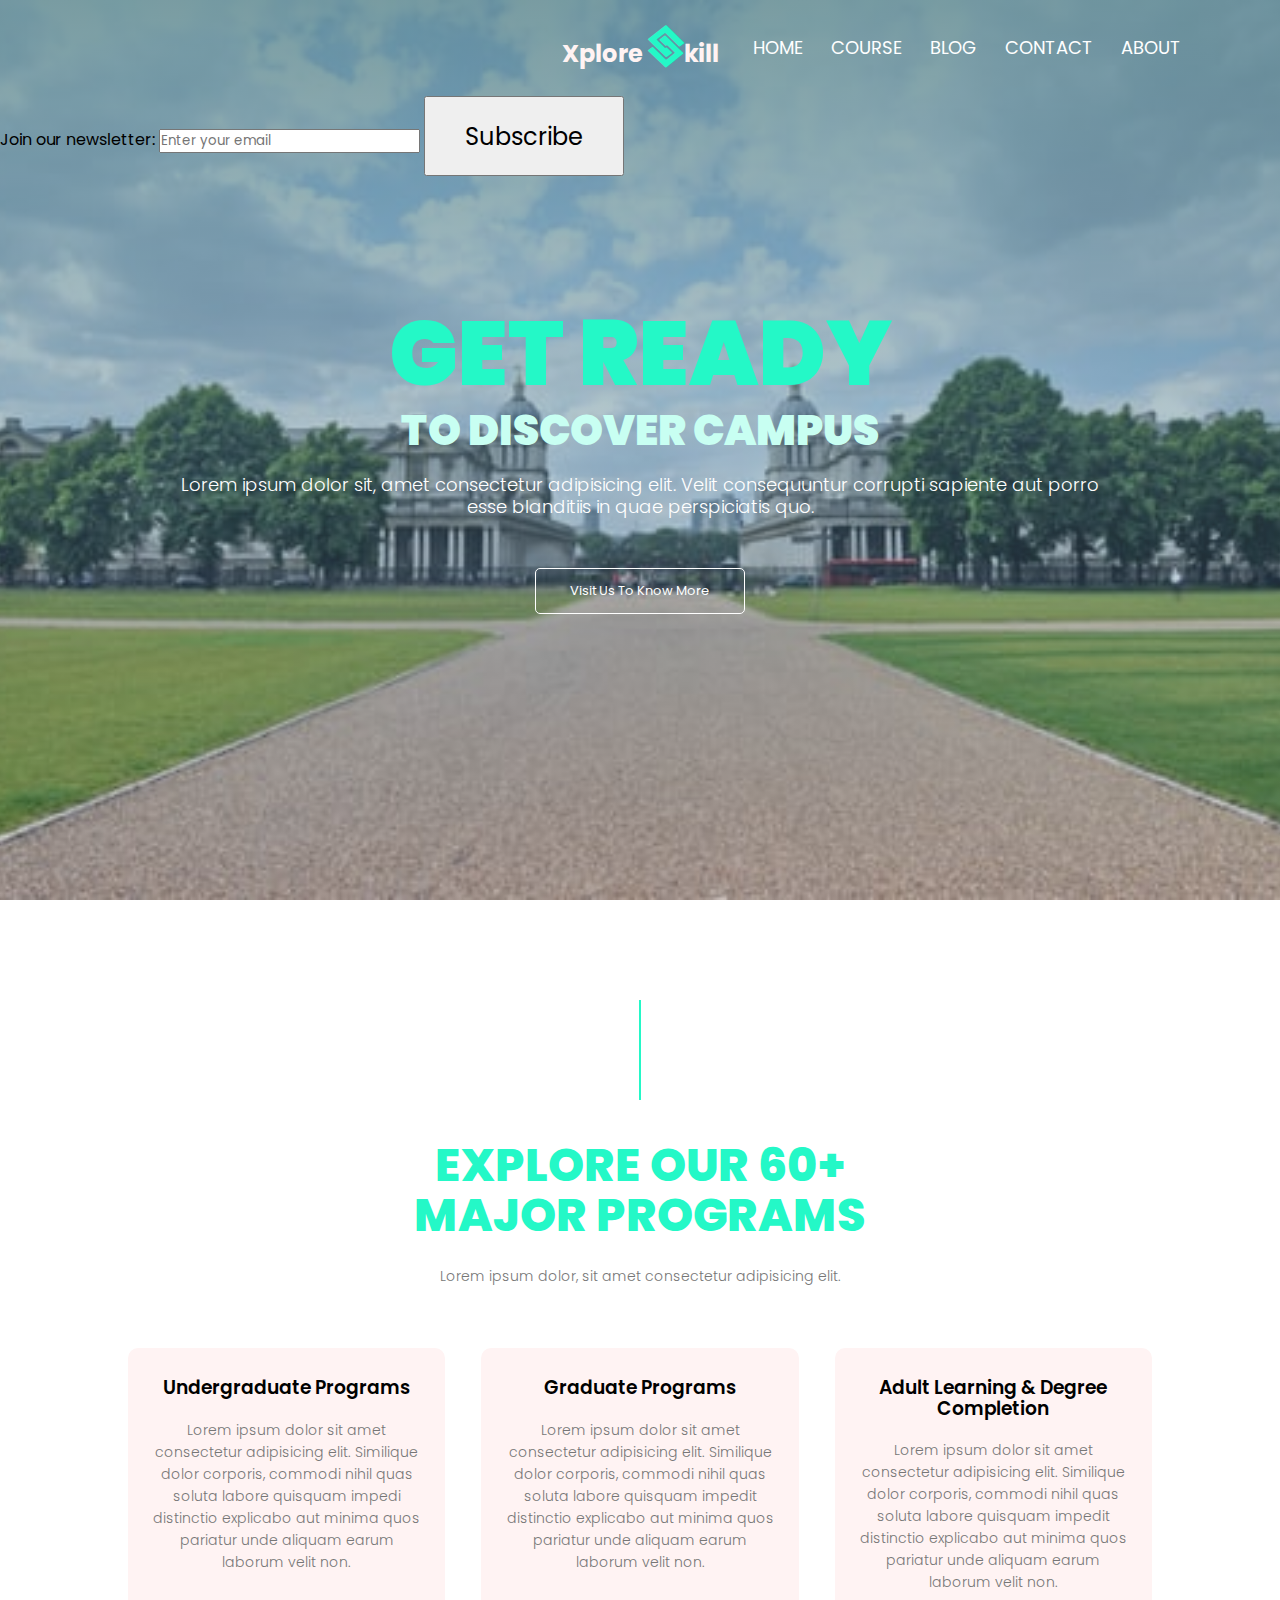
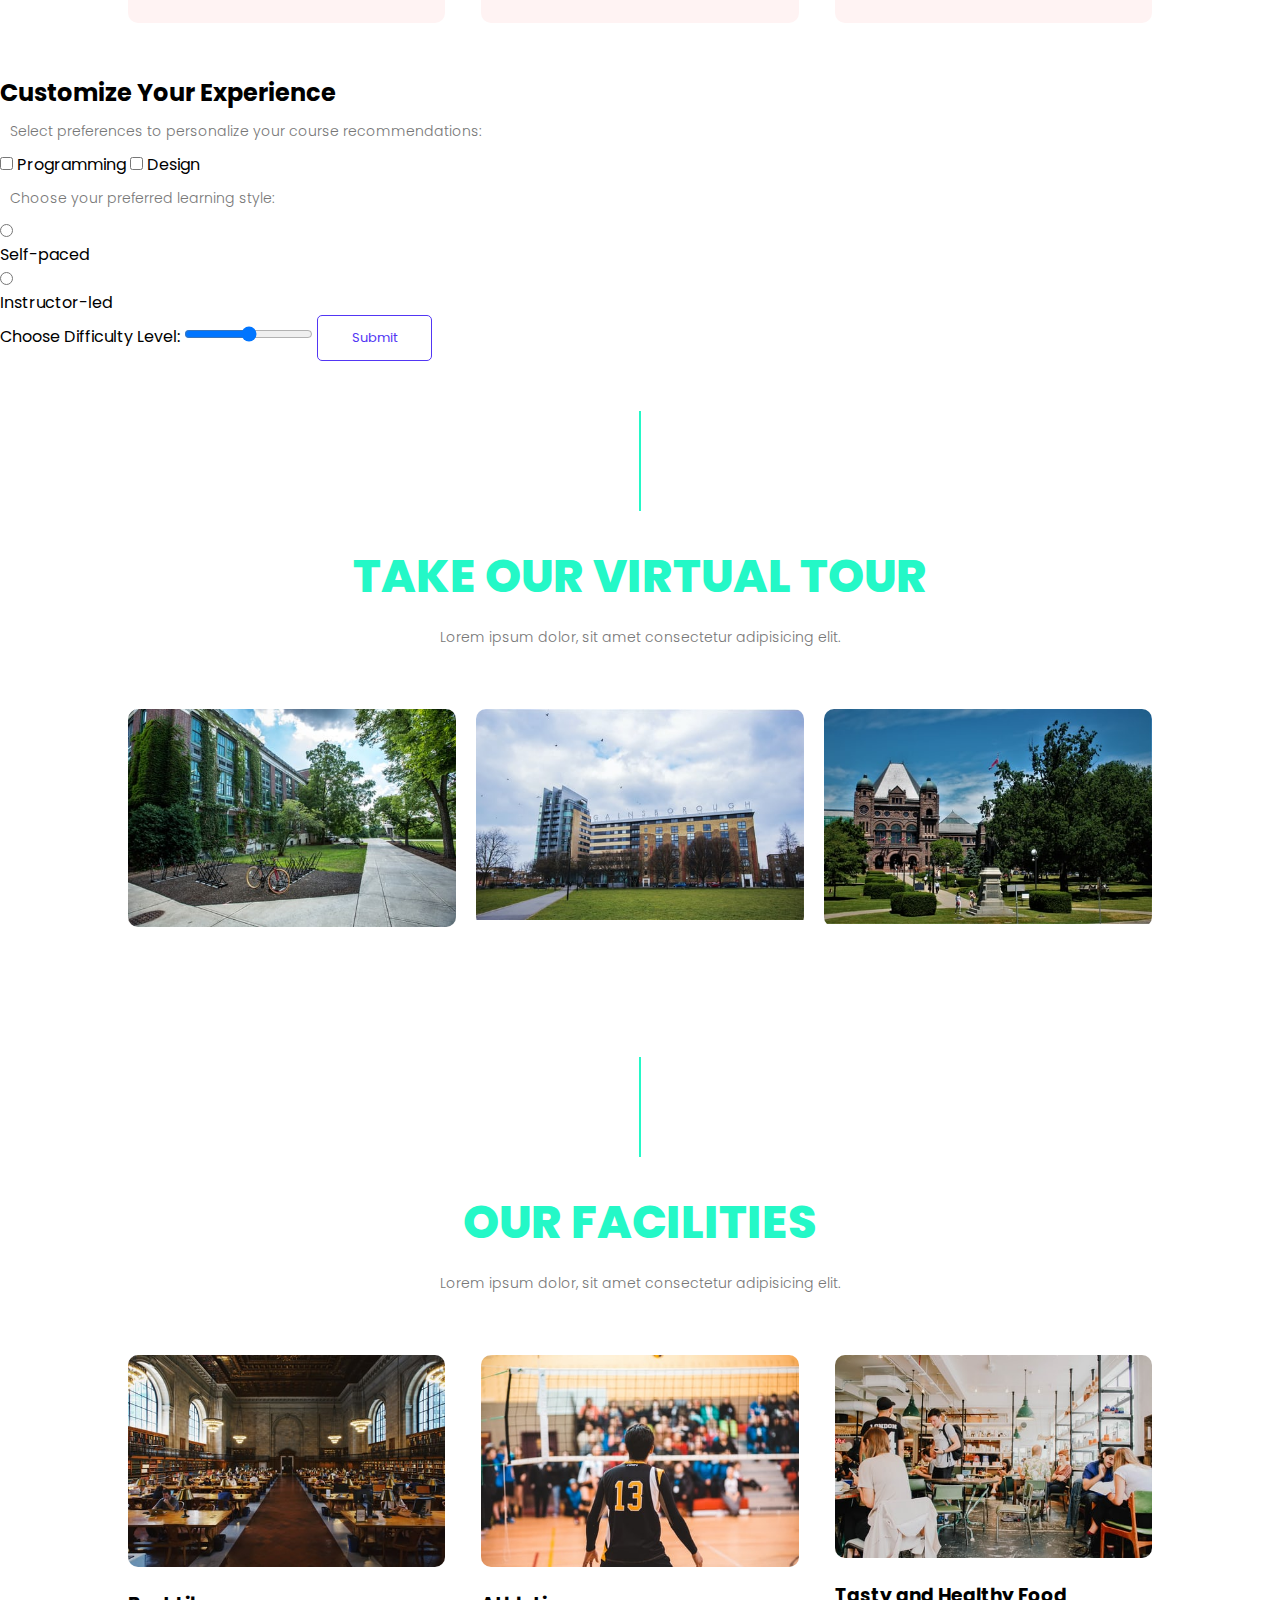
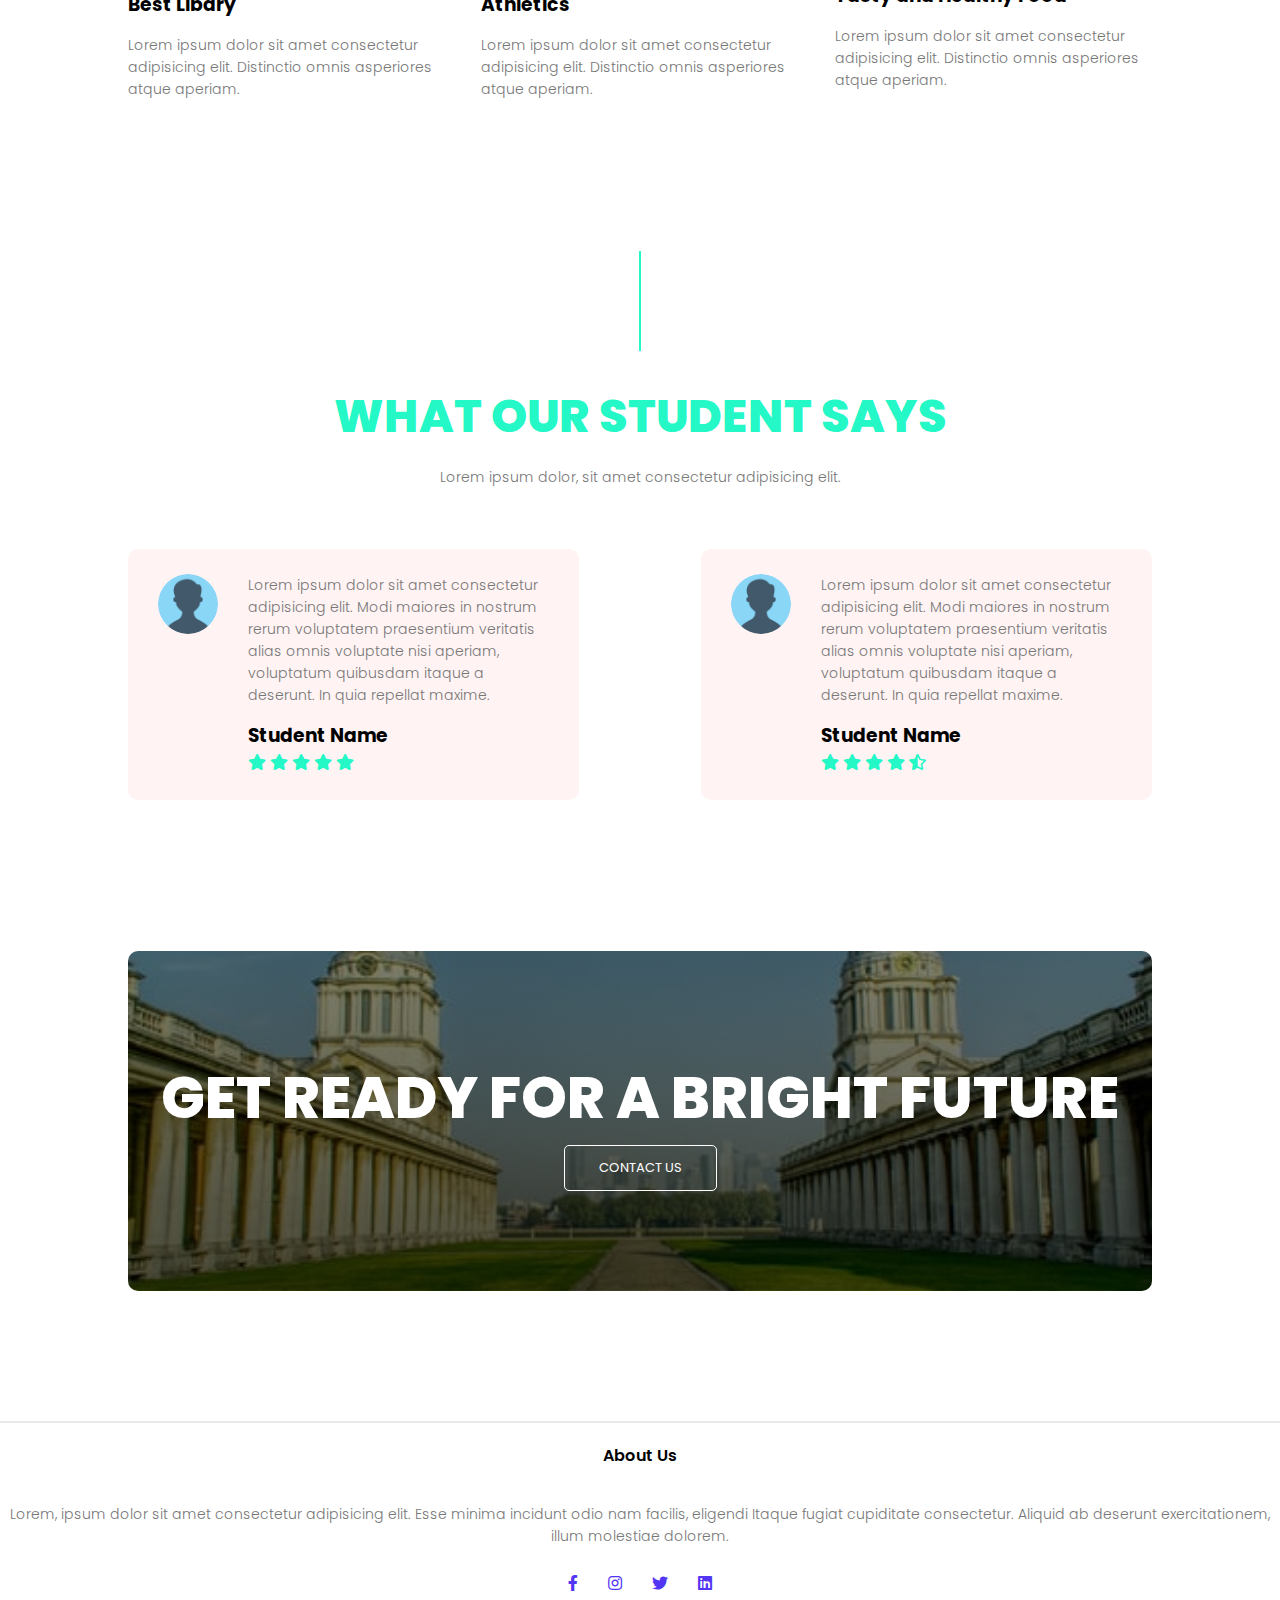
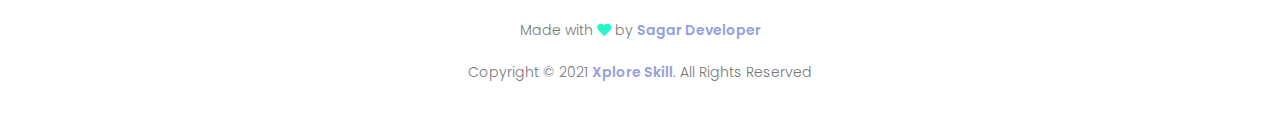
<file: index.html>
<!DOCTYPE html>
<html lang="en">

<head>
    <meta charset="UTF-8">
    <meta http-equiv="X-UA-Compatible" content="IE=edge">
    <meta name="viewport" content="width=device-width, initial-scale=1.0">
    <title>Xplore Skill - Sagar Developer</title>
    <link rel="stylesheet" href="style.css">
    <link rel="stylesheet" href="https://cdnjs.cloudflare.com/ajax/libs/font-awesome/5.15.3/css/all.min.css">
    <link rel="stylesheet"
        href="https://fonts.googleapis.com/css2?family=Poppins:wght@100;200;300;400;600;700&display=swap">
</head>

<body>
    <!-- Created BY - Sagar Developer -->
    <section class="header">
        <nav>
            <a href="index.html" class="logo">Xplore
                <i class="fab fa-staylinked"></i>kill
            </a>
            <div class="nav-links" id="navLinks">
                <!-- Reposnive bar open and close -->
                <i class="fa fa-times" onclick="hideMenu()"></i>
                <ul>
                    <li><a href="index.html">Home</a></li>
                    <li><a href="course.html">Course</a></li>
                    <li><a href="blog.html">Blog</a></li>
                    <li><a href="contact.html">Contact</a></li>
                    <li><a href="about.html">About</a></li>
                </ul>
            </div>
            <i class="fa fa-bars" onclick="showMenu()"></i>
            <!-- Reposnive bar open and close -->
        </nav>

        <div class="text_box">
            <h2>GET READY</h2>
            <p id="headtext">TO DISCOVER CAMPUS</p>
            <p>Lorem ipsum dolor sit, amet consectetur adipisicing elit. Velit consequuntur corrupti sapiente aut porro
                <br> esse blanditiis in quae perspiciatis quo.
            </p>
            <a href="blog.html" class="hero_btn">Visit Us To Know More</a>
        </div>
        <!-- Added Textbox, Label, and Button here -->

        <div class="extra-elements">

            <label for="userInput">Join our newsletter:</label>

            <input type="text" id="userInput" placeholder="Enter your email" />

            <button class = "extra-elements" onclick="alert('Thank you for subscribing!')">Subscribe</button>

        </div>
    </section>

    <!-- Course Section Start -->
    <section class="course">
        <div class="PageBlock">
            <div class="verticalLine"></div>
            <div class="Clear"></div>
        </div>
        <h1>EXPLORE OUR 60+ <br> MAJOR PROGRAMS</h1>
        <p>Lorem ipsum dolor, sit amet consectetur adipisicing elit.</p>

        <div class="row">
            <div class="course-col">
                <h3>Undergraduate Programs</h3>
                <p>Lorem ipsum dolor sit amet consectetur adipisicing elit. Similique dolor corporis, commodi nihil quas
                    soluta labore quisquam impedi distinctio explicabo aut minima quos pariatur unde aliquam earum
                    laborum velit non.</p>
            </div>
            <div class="course-col">
                <h3>Graduate Programs</h3>
                <p>Lorem ipsum dolor sit amet consectetur adipisicing elit. Similique dolor corporis, commodi nihil quas
                    soluta labore quisquam impedit distinctio explicabo aut minima quos pariatur unde aliquam earum
                    laborum velit non.</p>
            </div>
            <div class="course-col">
                <h3>Adult Learning & Degree Completion</h3>
                <p>Lorem ipsum dolor sit amet consectetur adipisicing elit. Similique dolor corporis, commodi nihil quas
                    soluta labore quisquam impedit distinctio explicabo aut minima quos pariatur unde aliquam earum
                    laborum velit non.</p>
            </div>
        </div>
    </section>
    <!-- Course Section End -->


    <!-- New section with checkbox, radio button, and slider added -->

    <section class="interactive-elements">

        <h2>Customize Your Experience</h2>

        <p>Select preferences to personalize your course recommendations:</p>

        

        <!-- Checkboxes -->

        <label><input type="checkbox" name="interest" value="programming"> Programming</label>

        <label><input type="checkbox" name="interest" value="design"> Design</label>

        

        <!-- Radio Buttons -->

        <p>Choose your preferred learning style:</p>

        <div class="radio-buttons">
            <label><input type="radio" name="learning-style" value="self-paced"> Self-paced</label>
            <label><input type="radio" name="learning-style" value="instructor-led"> Instructor-led</label>
        </div>

        

        <!-- Slider -->

        <label for="difficulty">Choose Difficulty Level:</label>

        <input type="range" id="difficulty" name="difficulty" min="1" max="5">

        <button type="submit" class="hero_btn btn">Submit</button>
    </section>

    <!-- Campus Section Start-->

    <section class="campus">
        <div class="PageBlock">
            <div class="verticalLine"></div>
            <div class="Clear"></div>
        </div>
        <h1>TAKE OUR VIRTUAL TOUR</h1>
        <p>Lorem ipsum dolor, sit amet consectetur adipisicing elit.</p>

        <div class="row">
            <div class="campus-col">
                <img src="img/Campus1.png" alt="">
                <div class="layer">
                    <h3>DELHI</h3>
                </div>
            </div>
            <div class="campus-col">
                <img src="img/Campus2.png" alt="">
                <div class="layer">
                    <h3>HYDERABAD</h3>
                </div>
            </div>
            <div class="campus-col">
                <img src="img/Campus3.png" alt="">
                <div class="layer">
                    <h3>MUMBAI</h3>
                </div>
            </div>
        </div>
    </section>
    <!-- Campus Section End -->

    <!-- Facilities Section Start -->
    <section class="facilities">
        <div class="PageBlock">
            <div class="verticalLine"></div>
            <div class="Clear"></div>
        </div>
        <h1>Our Facilities</h1>
        <p>Lorem ipsum dolor, sit amet consectetur adipisicing elit.</p>

        <div class="row">
            <div class="facilities-col">
                <img src="img/libary.png" alt="">
                <h3>Best Libary</h3>
                <p>Lorem ipsum dolor sit amet consectetur adipisicing elit. Distinctio omnis asperiores atque aperiam.
                </p>
            </div>
            <div class="facilities-col">
                <img src="img/playground.png" alt="">
                <h3>Athletics</h3>
                <p>Lorem ipsum dolor sit amet consectetur adipisicing elit. Distinctio omnis asperiores atque aperiam.
                </p>
            </div>
            <div class="facilities-col">
                <img src="img/food.png" alt="">
                <h3>Tasty and Healthy Food</h3>
                <p>Lorem ipsum dolor sit amet consectetur adipisicing elit. Distinctio omnis asperiores atque aperiam.
                </p>
            </div>
        </div>
    </section>
    <!-- Facilities Section End -->

    <!-- Testimonials Section Start -->
    <section class="testimonials">
        <div class="PageBlock">
            <div class="verticalLine"></div>
            <div class="Clear"></div>
        </div>
        <h1>What Our Student Says</h1>
        <p>Lorem ipsum dolor, sit amet consectetur adipisicing elit.</p>

        <div class="row">
            <div class="testimonials-col">
                <img src="img/user.png" alt="oo..">
                <div>
                    <p>Lorem ipsum dolor sit amet consectetur adipisicing elit. Modi maiores in nostrum rerum voluptatem
                        praesentium veritatis alias omnis voluptate nisi aperiam, voluptatum quibusdam itaque a
                        deserunt. In quia repellat maxime.</p>
                    <h3>Student Name</h3>
                    <i class="fa fa-star"></i>
                    <i class="fa fa-star"></i>
                    <i class="fa fa-star"></i>
                    <i class="fa fa-star"></i>
                    <i class="fa fa-star"></i>
                </div>
            </div>
            <div class="testimonials-col">
                <img src="img/user.png" alt="oo..">
                <div>
                    <p>Lorem ipsum dolor sit amet consectetur adipisicing elit. Modi maiores in nostrum rerum voluptatem
                        praesentium veritatis alias omnis voluptate nisi aperiam, voluptatum quibusdam itaque a
                        deserunt. In quia repellat maxime.</p>
                    <h3>Student Name</h3>
                    <i class="fa fa-star"></i>
                    <i class="fa fa-star"></i>
                    <i class="fa fa-star"></i>
                    <i class="fa fa-star"></i>
                    <i class="fa fa-star-half-alt"></i>
                </div>
            </div>
        </div>
    </section>
    <!-- Testimonials Section End -->

    <!-- Call To Action Section Start -->
    <section class="cta">
        <h1>GET READY FOR A BRIGHT FUTURE</h1>
        <a href="about.html" class="hero_btn">CONTACT US</a>
    </section>
    <!-- Call To Action Section End -->

    <!-- Footer Section Start -->
    <section class="footer">
        <hr>
        <h4>About Us</h4>
        <p>Lorem, ipsum dolor sit amet consectetur adipisicing elit. Esse minima incidunt odio nam facilis, eligendi
            Itaque fugiat cupiditate consectetur. Aliquid ab deserunt exercitationem, illum molestiae dolorem.
        </p>

        <div class="icons">
            <i class="fab fa-facebook-f"></i>
            <i class="fab fa-instagram"></i>
            <i class="fab fa-twitter"></i>
            <i class="fab fa-linkedin"></i>
        </div>
        <p>Made with <i class="fas fa-heart"></i> by <a href="index.html">Sagar Developer</a></p>
        <p>Copyright © 2021 <a href="index.html">Xplore Skill</a>. All Rights Reserved</p>
    </section>
    <!-- Footer Section End -->

    <script src="script.js"></script>
</body>

</html>
</file>
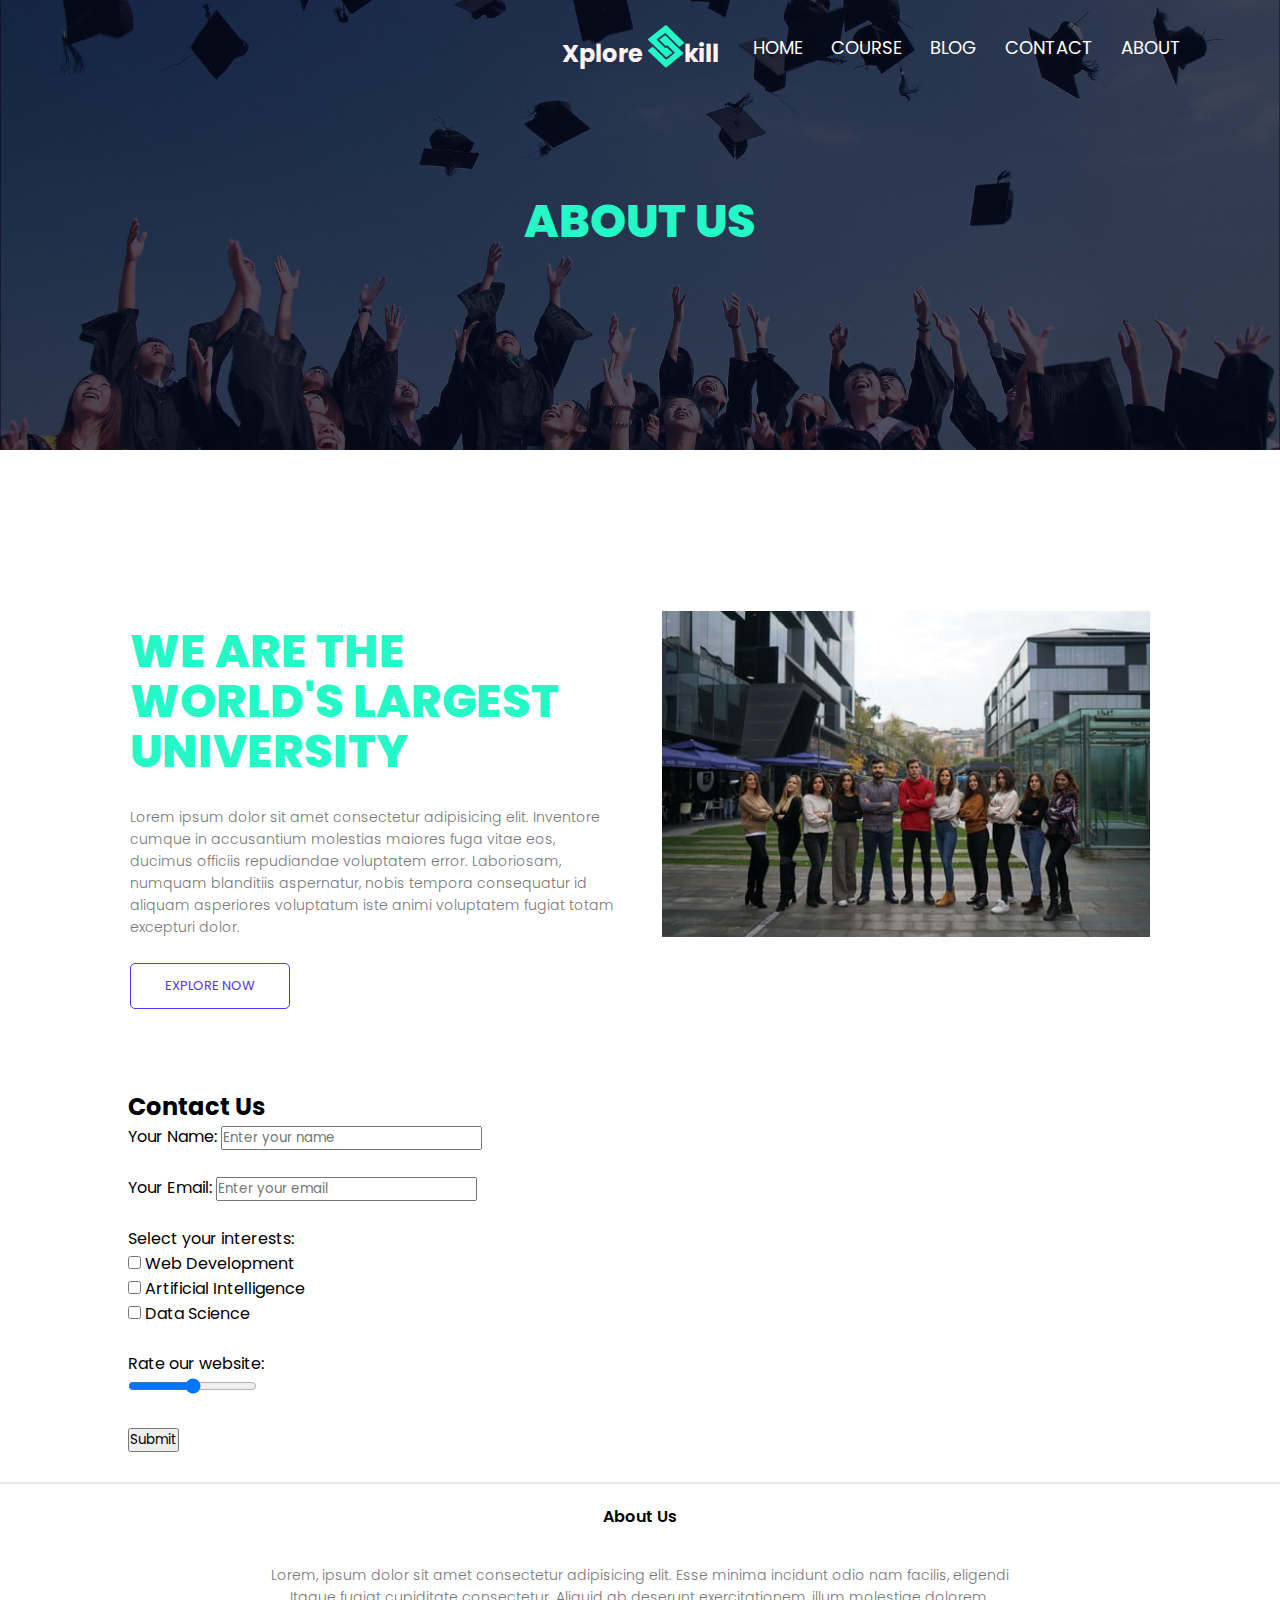
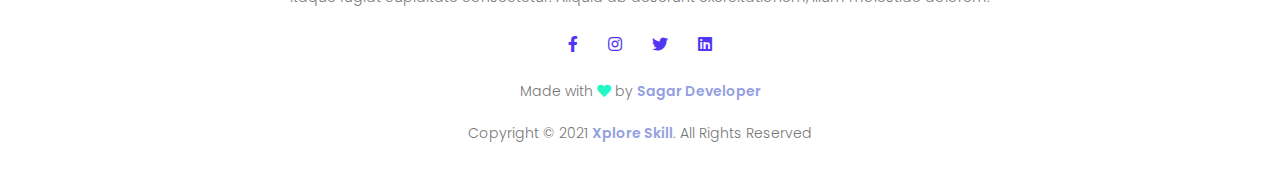
<file: about.html>
<!DOCTYPE html>
<html lang="en">

<head>
    <meta charset="UTF-8">
    <meta http-equiv="X-UA-Compatible" content="IE=edge">
    <meta name="viewport" content="width=device-width, initial-scale=1.0">
    <title>Explore Skill - Sagar Developer</title>
    <link rel="stylesheet" href="style.css">
    <link rel="stylesheet" href="https://cdnjs.cloudflare.com/ajax/libs/font-awesome/5.15.3/css/all.min.css">
    <link rel="stylesheet"
        href="https://fonts.googleapis.com/css2?family=Poppins:wght@100;200;300;400;600;700&display=swap">
</head>

<body>
    <section class="Sub-header">
        <nav>
            <a href="index.html" class="logo">Xplore
                <i class="fab fa-staylinked"></i>kill
            </a>
            <div class="nav-links" id="navLinks">
                <!-- reposnive bar open and close -->
                <i class="fa fa-times" onclick="hideMenu()"></i>
                <ul>
                    <li><a href="index.html">Home</a></li>
                    <li><a href="course.html">Course</a></li>
                    <li><a href="blog.html">Blog</a></li>
                    <li><a href="contact.html">Contact</a></li>
                    <li><a href="about.html">About</a></li>
                </ul>
            </div>
            <i class="fa fa-bars" onclick="showMenu()"></i>
            <!-- reposnive bar open and close -->
        </nav>
        <h1>About Us</h1>
    </section>

    <!-- About Us Section Start -->

    <section class="about-us">
        <div class="row">
            <div class="about-col">
                <h1>We are the world's largest University</h1>
                <p>Lorem ipsum dolor sit amet consectetur adipisicing elit. Inventore cumque in accusantium molestias maiores fuga vitae eos, ducimus officiis repudiandae voluptatem error. Laboriosam, numquam blanditiis aspernatur, nobis tempora consequatur id aliquam asperiores voluptatum iste animi voluptatem fugiat totam excepturi dolor.</p>
                <a href="#" class="hero_btn btn">EXPLORE NOW</a>
            </div>
            <div class="about-col">
                <img src="img/about.png" alt="">
            </div>
        </div>
    </section>

    <!-- About Us Section end -->

    <!-- Contact Us Form Section with Label, Textbox, Checkboxes, and Slider -->

    <section class="contact-us">

        <h2>Contact Us</h2>

        <label for="name">Your Name:</label>

        <input type="text" id="name" name="name" placeholder="Enter your name"><br><br>



        <label for="email">Your Email:</label>

        <input type="text" id="email" name="email" placeholder="Enter your email"><br><br>



        <label>Select your interests:</label><br>

        <input type="checkbox" id="interest-web" name="interest" value="Web Development">

        <label for="interest-web"> Web Development</label><br>

        <input type="checkbox" id="interest-ai" name="interest" value="Artificial Intelligence">

        <label for="interest-ai"> Artificial Intelligence</label><br>

        <input type="checkbox" id="interest-data" name="interest" value="Data Science">

        <label for="interest-data"> Data Science</label><br><br>



        <label>Rate our website:</label><br>

        <input type="range" id="rating" name="rating" min="1" max="5" value="3"><br><br>

        

        <button type="button">Submit</button>

    </section>
    
    <!-- Footer Section start -->
    <section class="footer">
        <hr>
        <h4>About Us</h4>
        <p>Lorem, ipsum dolor sit amet consectetur adipisicing elit. Esse minima incidunt odio nam facilis, eligendi
            <br> Itaque fugiat cupiditate consectetur. Aliquid ab deserunt exercitationem, illum molestiae
            dolorem.
        </p>

        <div class="icons">
            <i class="fab fa-facebook-f"></i>
            <i class="fab fa-instagram"></i>
            <i class="fab fa-twitter"></i>
            <i class="fab fa-linkedin"></i>
        </div>
        <p>Made with <i class="fas fa-heart"></i> by <a href="#">Sagar Developer</a></p>
        <p>Copyright © 2021 <a href="index.html">Xplore Skill</a>. All Rights Reserved</p>
    </section>
    <!-- Footer Section end -->

    <script src="script.js"></script>
</body>

</html>
</file>
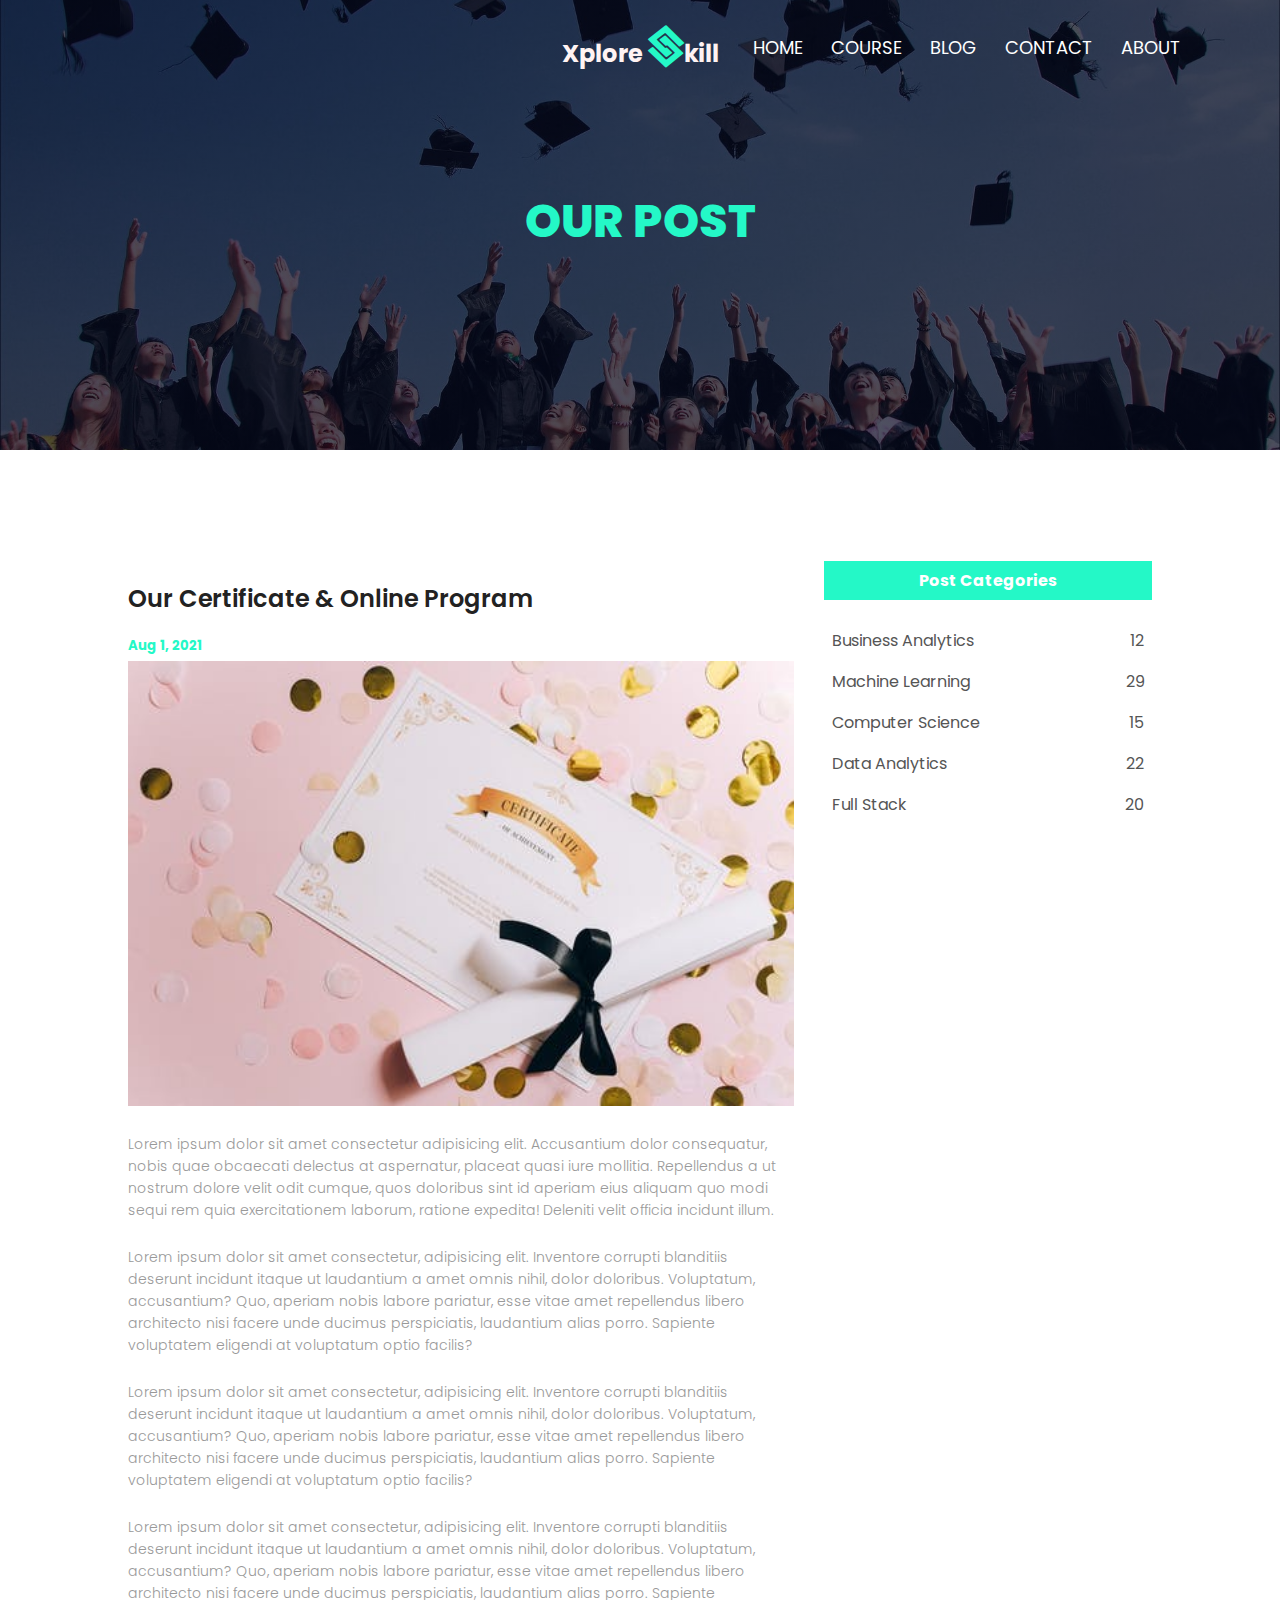
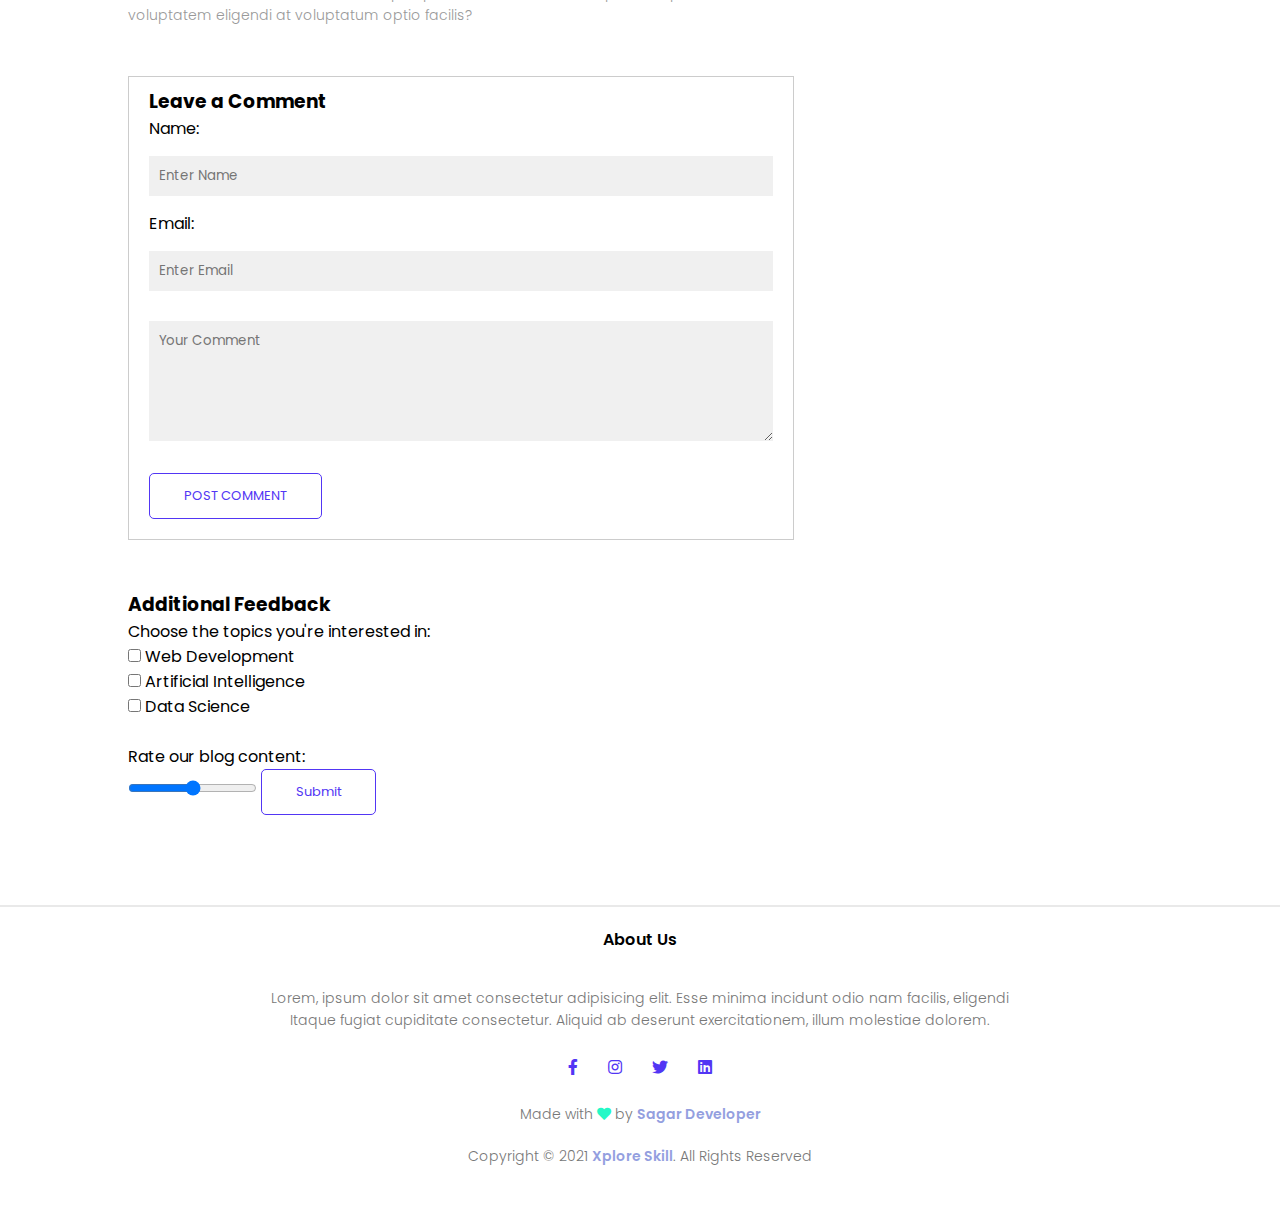
<file: blog.html>
<!DOCTYPE html>
<html lang="en">

<head>
    <meta charset="UTF-8">
    <meta http-equiv="X-UA-Compatible" content="IE=edge">
    <meta name="viewport" content="width=device-width, initial-scale=1.0">
    <title>Xplore Skill - Sagar Developer</title>
    <link rel="stylesheet" href="style.css">
    <link rel="stylesheet" href="https://cdnjs.cloudflare.com/ajax/libs/font-awesome/5.15.3/css/all.min.css">
    <link rel="stylesheet"
        href="https://fonts.googleapis.com/css2?family=Poppins:wght@100;200;300;400;600;700&display=swap">
</head>

<body>
    <section class="Sub-header">
        <nav>
            <a href="index.html" class="logo">Xplore
                <i class="fab fa-staylinked"></i>kill
            </a>
            <div class="nav-links" id="navLinks">
                <!-- reposnive bar open and close -->
                <i class="fa fa-times" onclick="hideMenu()"></i>
                <ul>
                    <li><a href="index.html">Home</a></li>
                    <li><a href="course.html">Course</a></li>
                    <li><a href="blog.html">Blog</a></li>
                    <li><a href="contact.html">Contact</a></li>
                    <li><a href="about.html">About</a></li>
                </ul>
            </div>
            <i class="fa fa-bars" onclick="showMenu()"></i>
            <!-- reposnive bar open and close -->
        </nav>
        <h1>Our Post</h1>
    </section>

    <!-- Blog Page Section Start -->

    <section class="blog-content">
        <div class="row">
            <div class="blog-left">
                <h2>Our Certificate & Online Program</h2>
                <h5>Aug 1, 2021</h5>
                <img src="img/post.png" alt="">
                <p>Lorem ipsum dolor sit amet consectetur adipisicing elit. Accusantium dolor consequatur, nobis quae obcaecati delectus at aspernatur, placeat quasi iure mollitia. Repellendus a ut nostrum dolore velit odit cumque, quos doloribus sint id aperiam eius aliquam quo modi sequi rem quia exercitationem laborum, ratione expedita! Deleniti velit officia incidunt illum.</p>
                <br>
                <p>Lorem ipsum dolor sit amet consectetur, adipisicing elit. Inventore corrupti blanditiis deserunt
                    incidunt itaque ut laudantium a amet omnis nihil, dolor doloribus. Voluptatum, accusantium? Quo,
                    aperiam nobis labore pariatur, esse vitae amet repellendus libero architecto nisi facere unde
                    ducimus perspiciatis, laudantium alias porro. Sapiente voluptatem eligendi at voluptatum optio
                    facilis?</p>
                <br>
                <p>Lorem ipsum dolor sit amet consectetur, adipisicing elit. Inventore corrupti blanditiis deserunt
                    incidunt itaque ut laudantium a amet omnis nihil, dolor doloribus. Voluptatum, accusantium? Quo,
                    aperiam nobis labore pariatur, esse vitae amet repellendus libero architecto nisi facere unde
                    ducimus perspiciatis, laudantium alias porro. Sapiente voluptatem eligendi at voluptatum optio
                    facilis?</p>
                <br>
                <p>Lorem ipsum dolor sit amet consectetur, adipisicing elit. Inventore corrupti blanditiis deserunt
                    incidunt itaque ut laudantium a amet omnis nihil, dolor doloribus. Voluptatum, accusantium? Quo,
                    aperiam nobis labore pariatur, esse vitae amet repellendus libero architecto nisi facere unde
                    ducimus perspiciatis, laudantium alias porro. Sapiente voluptatem eligendi at voluptatum optio
                    facilis?</p>

                <div class="comment-box">
                    <h3>Leave a Comment</h3>
                    <form class="comment-form">
                        <label for="name">Name:</label> <!-- Added label -->
                        <input type="text" id="name" placeholder="Enter Name" required>
                        <label for="email">Email:</label> <!-- Added label -->
                        <input type="email" id="email" placeholder="Enter Email" required>
                        <textarea rows="5" placeholder="Your Comment"></textarea>
                        <button type="submit" class="hero_btn btn">POST COMMENT</button>
                    </form>
                </div>
                <!-- Additional Elements: Checkboxes and Slider -->

                <div class="feedback-section">

                    <h3>Additional Feedback</h3>

                    <label>Choose the topics you're interested in:</label><br>

                    <input type="checkbox" id="interest-web" name="interest" value="Web Development">

                    <label for="interest-web"> Web Development</label><br>

                    <input type="checkbox" id="interest-ai" name="interest" value="AI">

                    <label for="interest-ai"> Artificial Intelligence</label><br>

                    <input type="checkbox" id="interest-data" name="interest" value="Data Science">

                    <label for="interest-data"> Data Science</label><br><br>



                    <label for="rating">Rate our blog content:</label><br>

                    <input type="range" id="rating" name="rating" min="1" max="5" value="3">
                    
                    <button type="submit" class="hero_btn btn">Submit</button>
                </div>
            </div>

            <div class="blog-right">
                <h3>Post Categories</h3>
                <div>
                    <span>Business Analytics</span>
                    <span>12</span>
                </div>
                <div>
                    <span>Machine Learning</span>
                    <span>29</span>
                </div>
                <div>
                    <span>Computer Science</span>
                    <span>15</span>
                </div>
                <div>
                    <span>Data Analytics</span>
                    <span>22</span>
                </div>
                <div>
                    <span>Full Stack</span>
                    <span>20</span>
                </div>
            </div>
        </div>
    </section>

    <!-- Blog Page Section end -->
    
    <!-- Footer Section start -->
    <section class="footer">
        <hr>
        <h4>About Us</h4>
        <p>Lorem, ipsum dolor sit amet consectetur adipisicing elit. Esse minima incidunt odio nam facilis, eligendi
            <br> Itaque fugiat cupiditate consectetur. Aliquid ab deserunt exercitationem, illum molestiae
            dolorem.
        </p>

        <div class="icons">
            <i class="fab fa-facebook-f"></i>
            <i class="fab fa-instagram"></i>
            <i class="fab fa-twitter"></i>
            <i class="fab fa-linkedin"></i>
        </div>
        <p>Made with <i class="fas fa-heart"></i> by <a href="#">Sagar Developer</a></p>
        <p>Copyright © 2021 <a href="index.html">Xplore Skill</a>. All Rights Reserved</p>
    </section>
    <!-- Footer Section end -->

    <script src="script.js"></script>
</body>

</html>
</file>
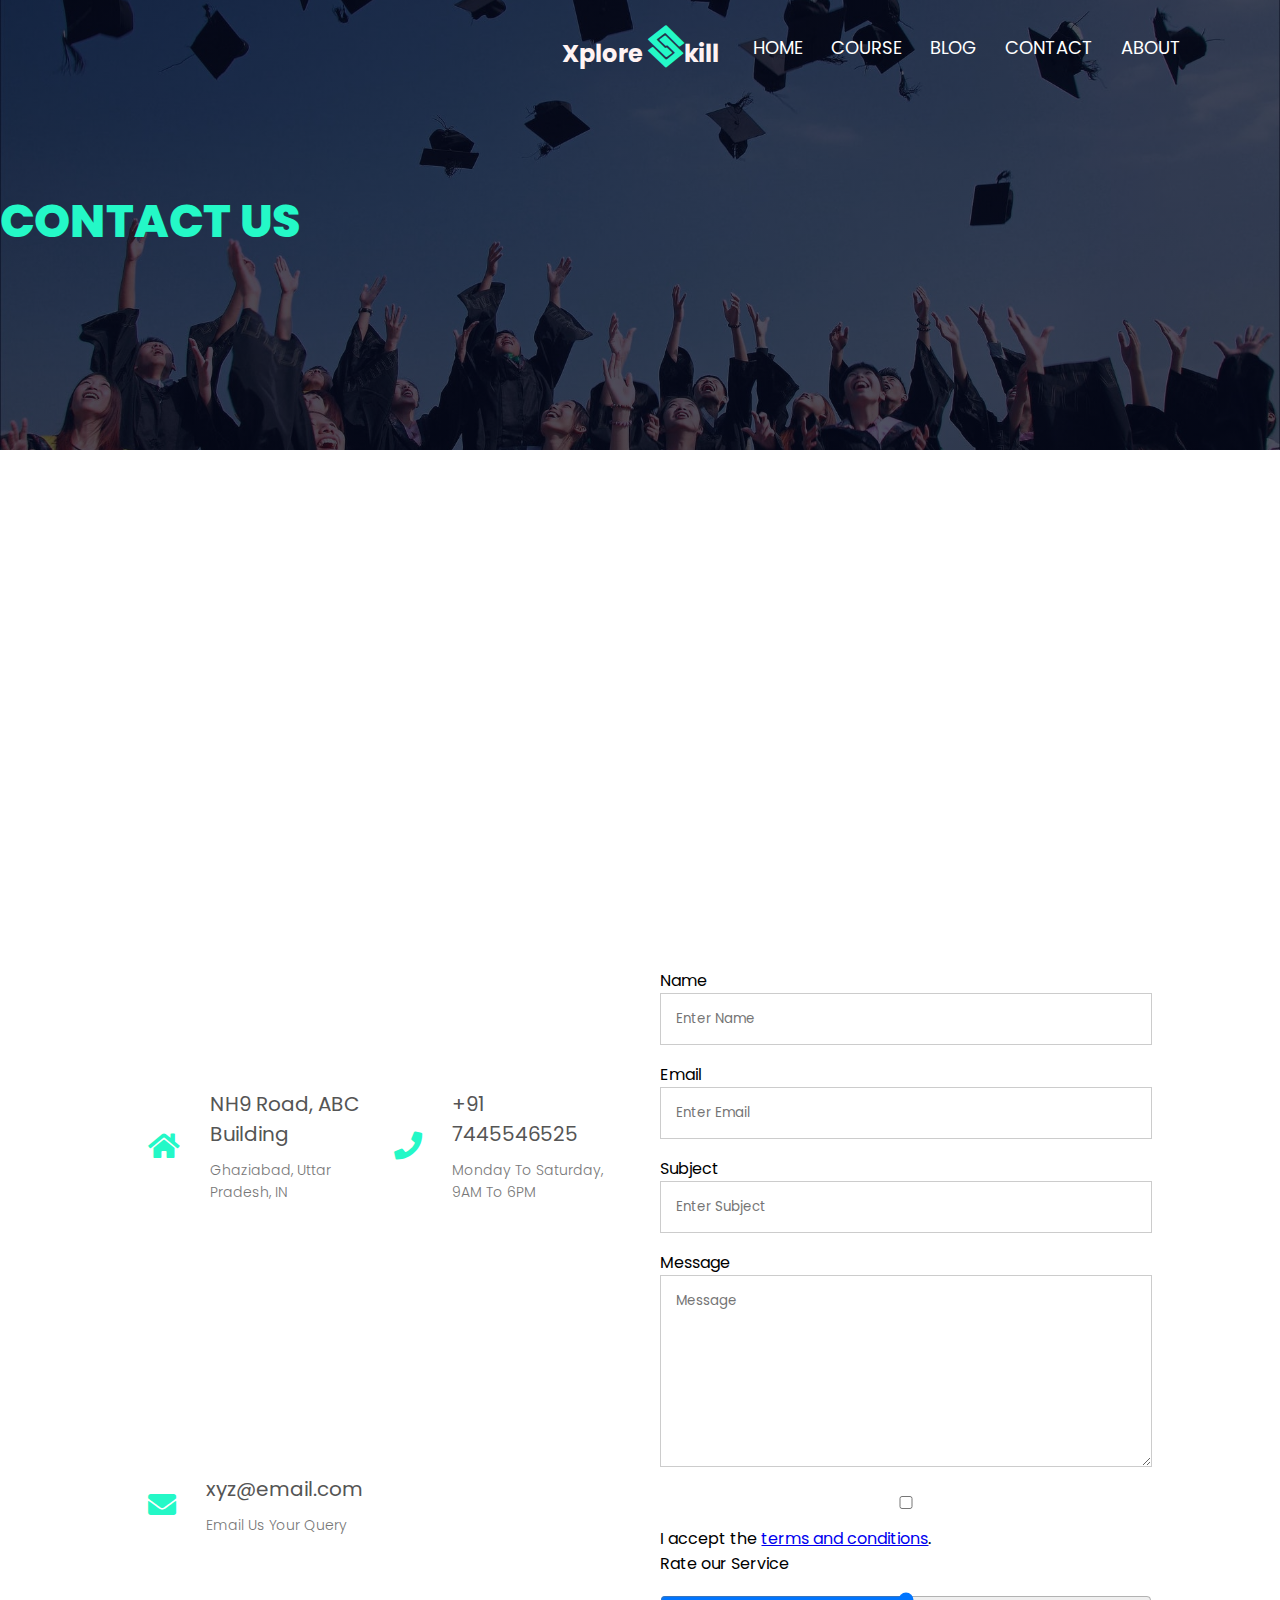
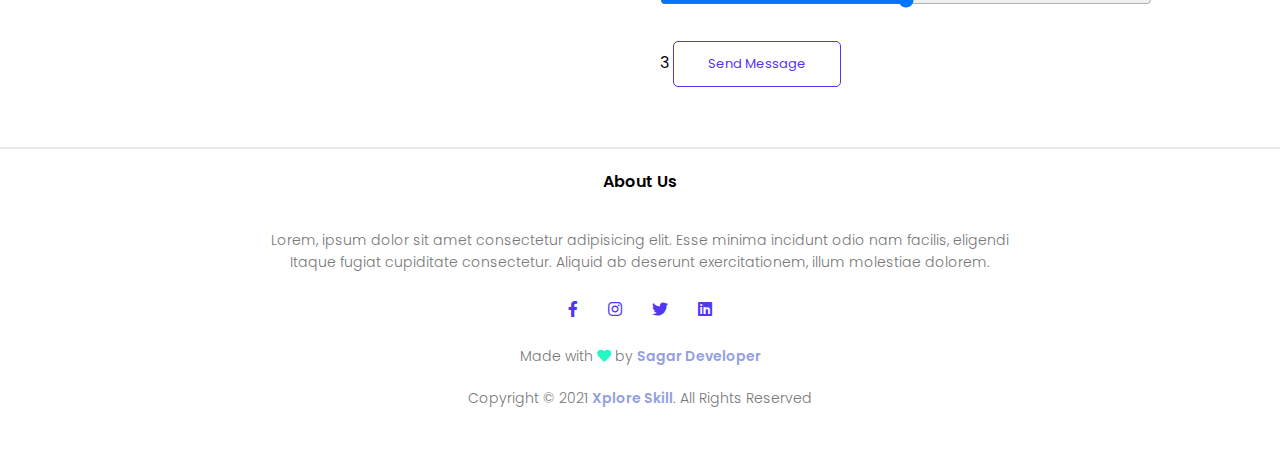
<file: contact.html>
<!DOCTYPE html>
<html lang="en">

<head>
    <meta charset="UTF-8">
    <meta http-equiv="X-UA-Compatible" content="IE=edge">
    <meta name="viewport" content="width=device-width, initial-scale=1.0">
    <title>Xplore Skill - Sagar Developer</title>
    <link rel="stylesheet" href="style.css">
    <link rel="stylesheet" href="https://cdnjs.cloudflare.com/ajax/libs/font-awesome/5.15.3/css/all.min.css">
    <link rel="stylesheet"
        href="https://fonts.googleapis.com/css2?family=Poppins:wght@100;200;300;400;600;700&display=swap">
</head>

<body>
    <section class="Sub-header">
        <nav>
            <a href="index.html" class="logo">Xplore
                <i class="fab fa-staylinked"></i>kill
            </a>
            <div class="nav-links" id="navLinks">
                <!-- reposnive bar open and close -->
                <i class="fa fa-times" onclick="hideMenu()"></i>
                <ul>
                    <li><a href="index.html">Home</a></li>
                    <li><a href="course.html">Course</a></li>
                    <li><a href="blog.html">Blog</a></li>
                    <li><a href="contact.html">Contact</a></li>
                    <li><a href="about.html">About</a></li>
                </ul>
            </div>
            <i class="fa fa-bars" onclick="showMenu()"></i>
            <!-- reposnive bar open and close -->
        </nav>
        <h1 class="left-align">Contact Us</h1>
    </section>

    <!-- Contact Us Section Start -->

    <section class="loacation">
        <iframe
            src="https://www.google.com/maps/embed?pb=!1m18!1m12!1m3!1d111989.31313237658!2d77.32498792347556!3d28.699635117457326!2m3!1f0!2f0!3f0!3m2!1i1024!2i768!4f13.1!3m3!1m2!1s0x390cf1bb41c50fdf%3A0xe6f06fd26a7798ba!2sGhaziabad%2C%20Uttar%20Pradesh!5e0!3m2!1sen!2sin!4v1630495771496!5m2!1sen!2sin"
            width="600" height="450" style="border:0;" allowfullscreen="" loading="lazy"></iframe>
    </section>

    <section class="contact-us">
        <div class="row">
            <div class="content-col contact-details">
                <div class="contact-item">
                    <i class="fa fa-home"></i>
                    <span>
                        <h5>NH9 Road, ABC Building</h5>
                        <p>Ghaziabad, Uttar Pradesh, IN</p>
                    </span>
                </div>
                <div class="contact-item">
                    <i class="fa fa-phone"></i>
                    <span>
                        <h5>+91 7445546525</h5>
                        <p>Monday To Saturday, 9AM To 6PM</p>
                    </span>
                </div>
                <div class="contact-item">
                    <i class="fa fa-envelope"></i>
                    <span>
                        <h5>xyz@email.com</h5>
                        <p>Email Us Your Query</p>
                    </span>
                </div>
            </div>
            <div class="content-col">
                <form>
                    <label for="name">Name</label>

                    <input type="text" id="name" placeholder="Enter Name" required>

                    

                    <label for="email">Email</label>

                    <input type="email" id="email" placeholder="Enter Email" required>

                    

                    <label for="subject">Subject</label>

                    <input type="text" id="subject" placeholder="Enter Subject" required>

                    

                    <label for="message">Message</label>

                    <textarea rows="8" id="message" placeholder="Message" required style="overflow-y: scroll;"></textarea>

                    

                    <label for="terms">

                        <input type="checkbox" id="terms"> I accept the <a href="#">terms and conditions</a>.

                    </label>

                    <br>



                    <label for="rating">Rate our Service</label>

                    <input type="range" id="rating" name="rating" min="1" max="5" step="1" value="3">

                    <span id="ratingValue">3</span>
                    <button type="submit" class="hero_btn btn">Send Message</button>
                </form>
            </div>
        </div>
    </section>

    <!-- Contact Us Section End -->

    <!-- Footer Section Start -->
    <section class="footer">
        <hr>
        <h4>About Us</h4>
        <p>Lorem, ipsum dolor sit amet consectetur adipisicing elit. Esse minima incidunt odio nam facilis, eligendi
            <br> Itaque fugiat cupiditate consectetur. Aliquid ab deserunt exercitationem, illum molestiae
            dolorem.
        </p>

        <div class="icons">
            <i class="fab fa-facebook-f"></i>
            <i class="fab fa-instagram"></i>
            <i class="fab fa-twitter"></i>
            <i class="fab fa-linkedin"></i>
        </div>
        <p>Made with <i class="fas fa-heart"></i> by <a href="#">Sagar Developer</a></p>
        <p>Copyright © 2021 <a href="index.html">Xplore Skill</a>. All Rights Reserved</p>
    </section>
    <!-- Footer Section End -->

    <script src="script.js"></script>
</body>

</html>
</file>
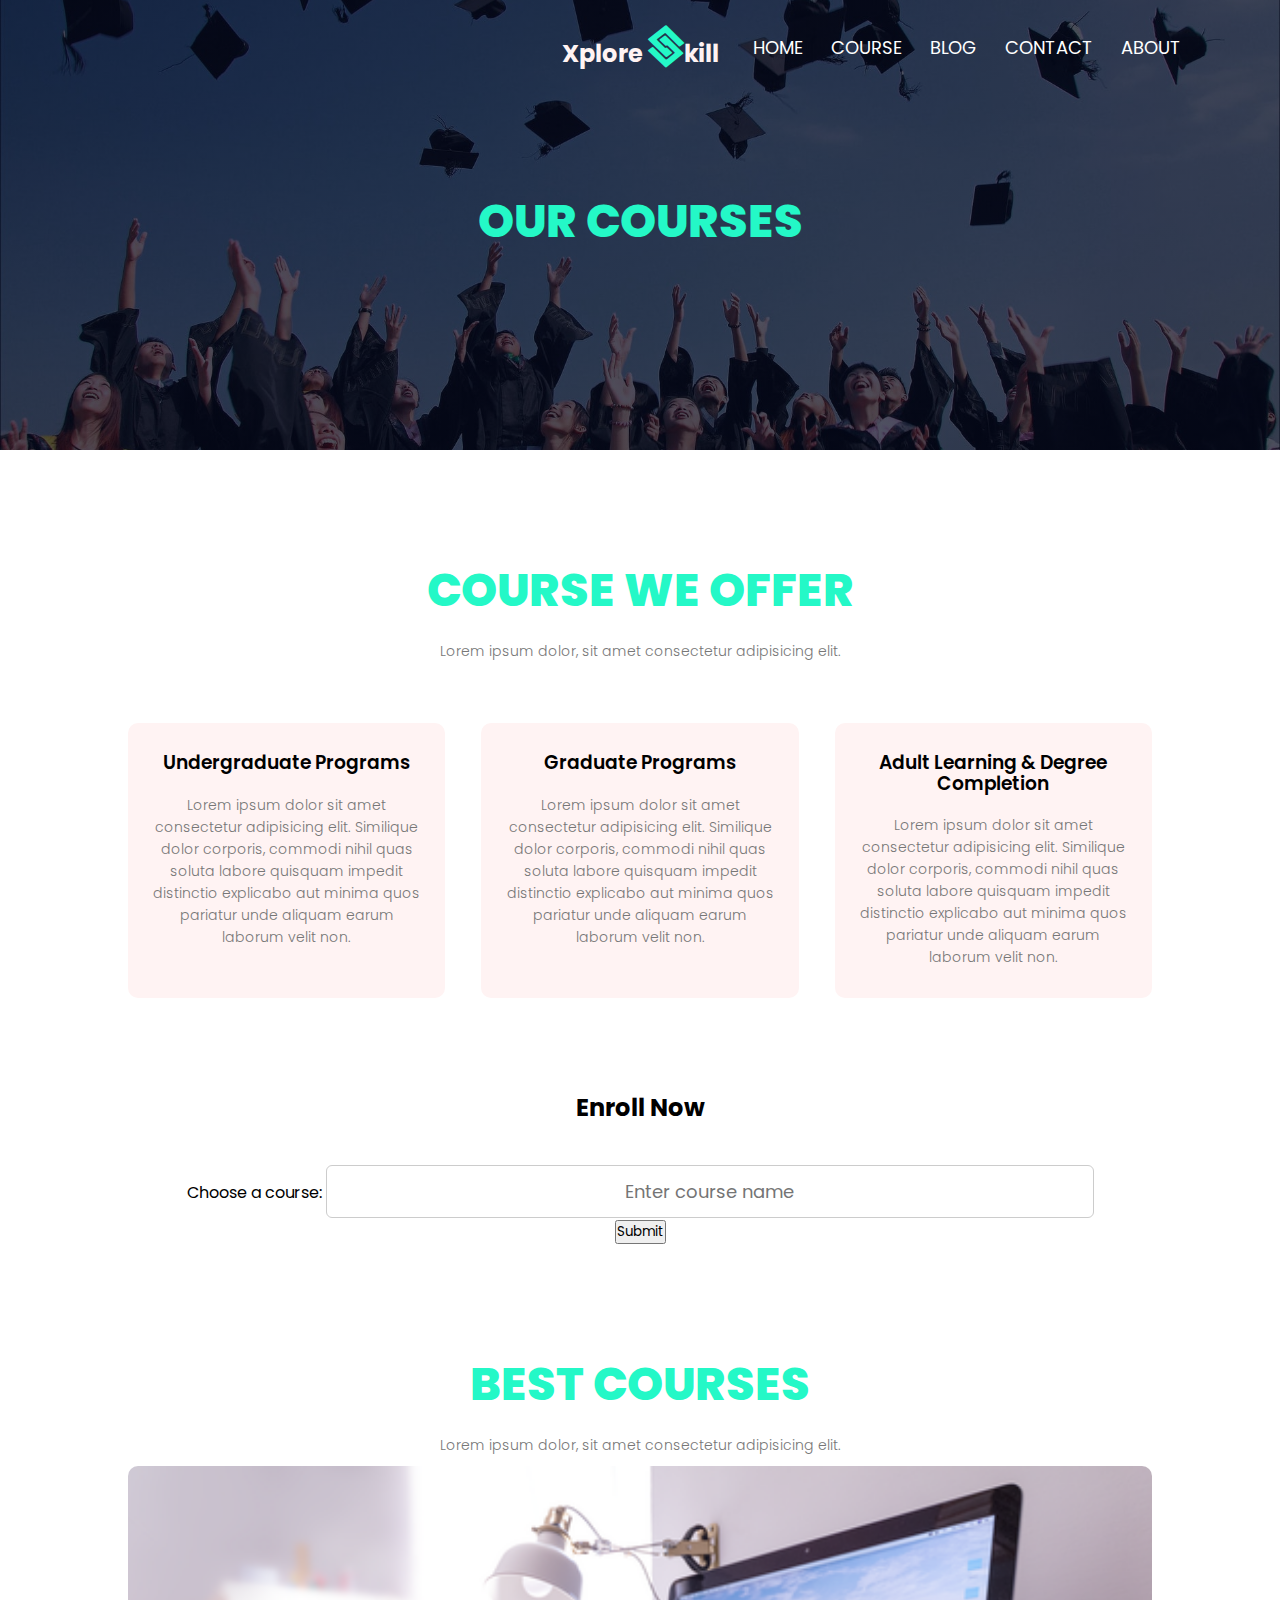
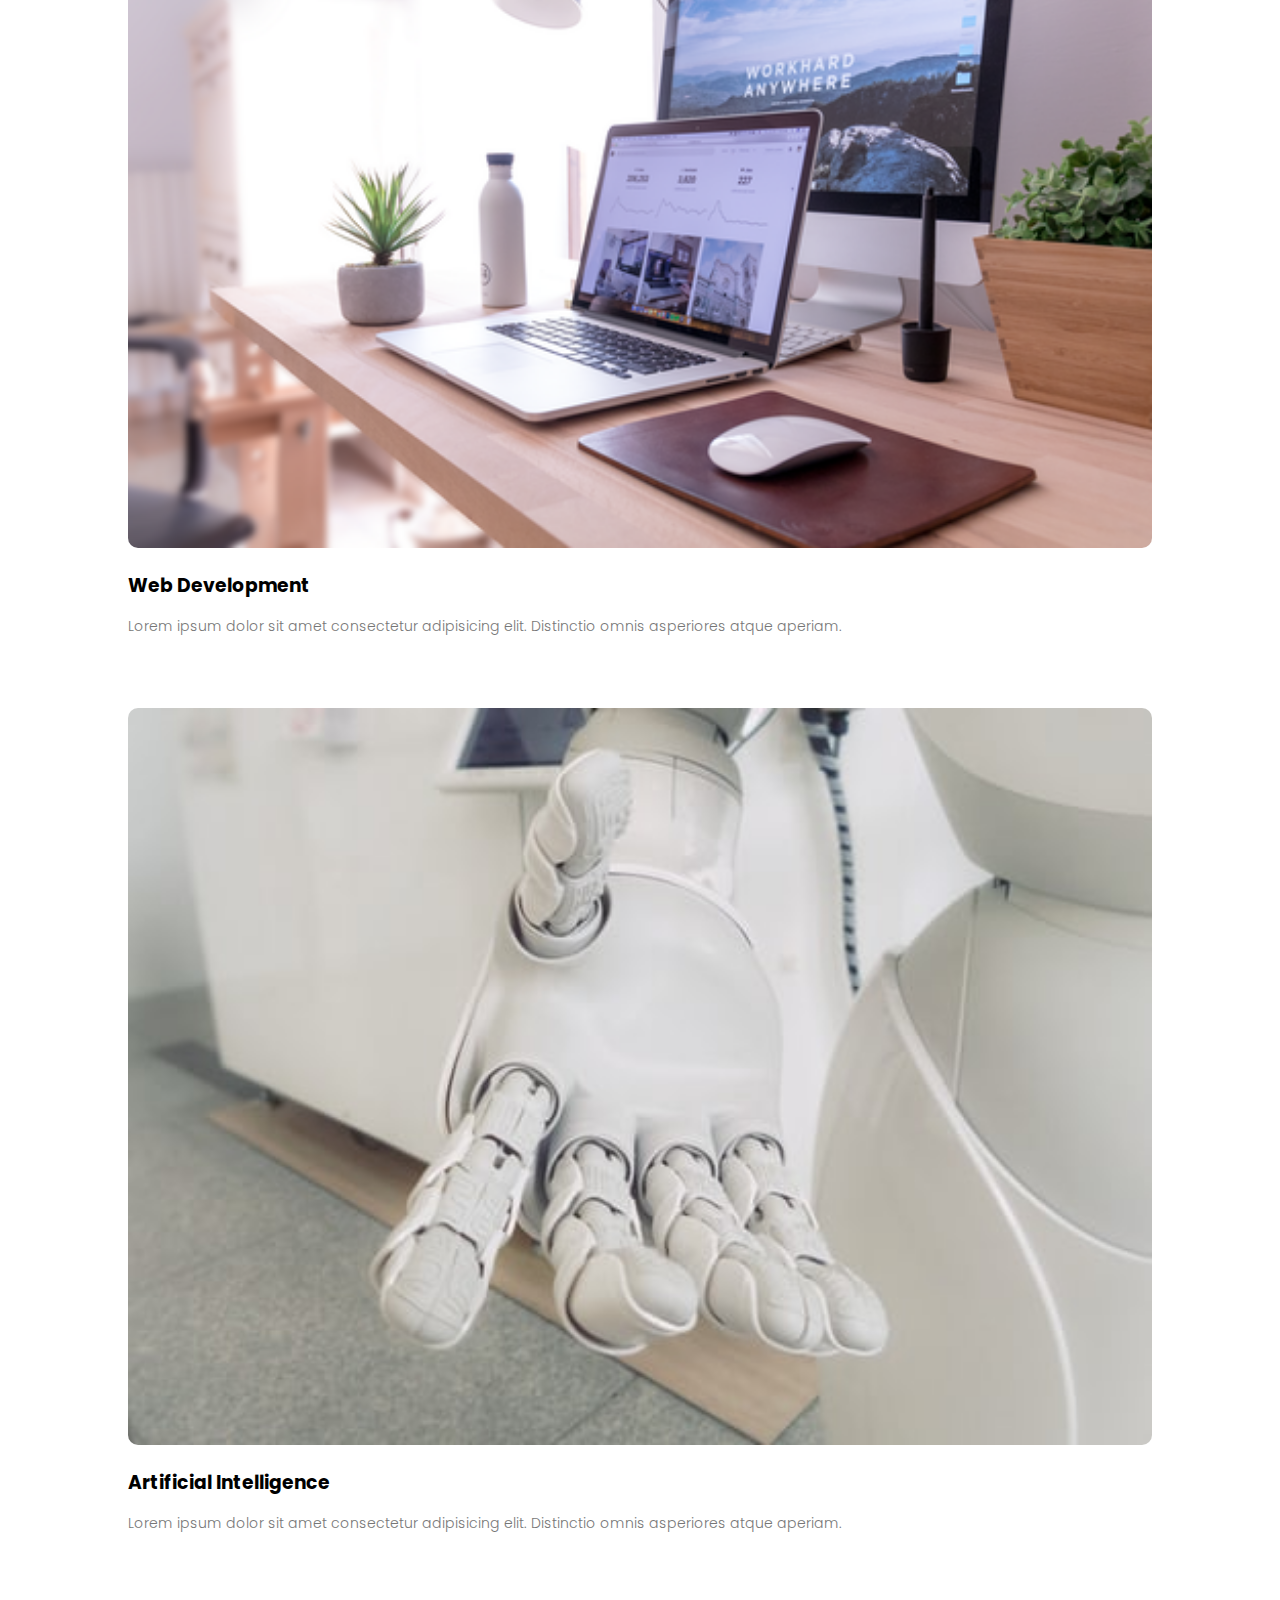
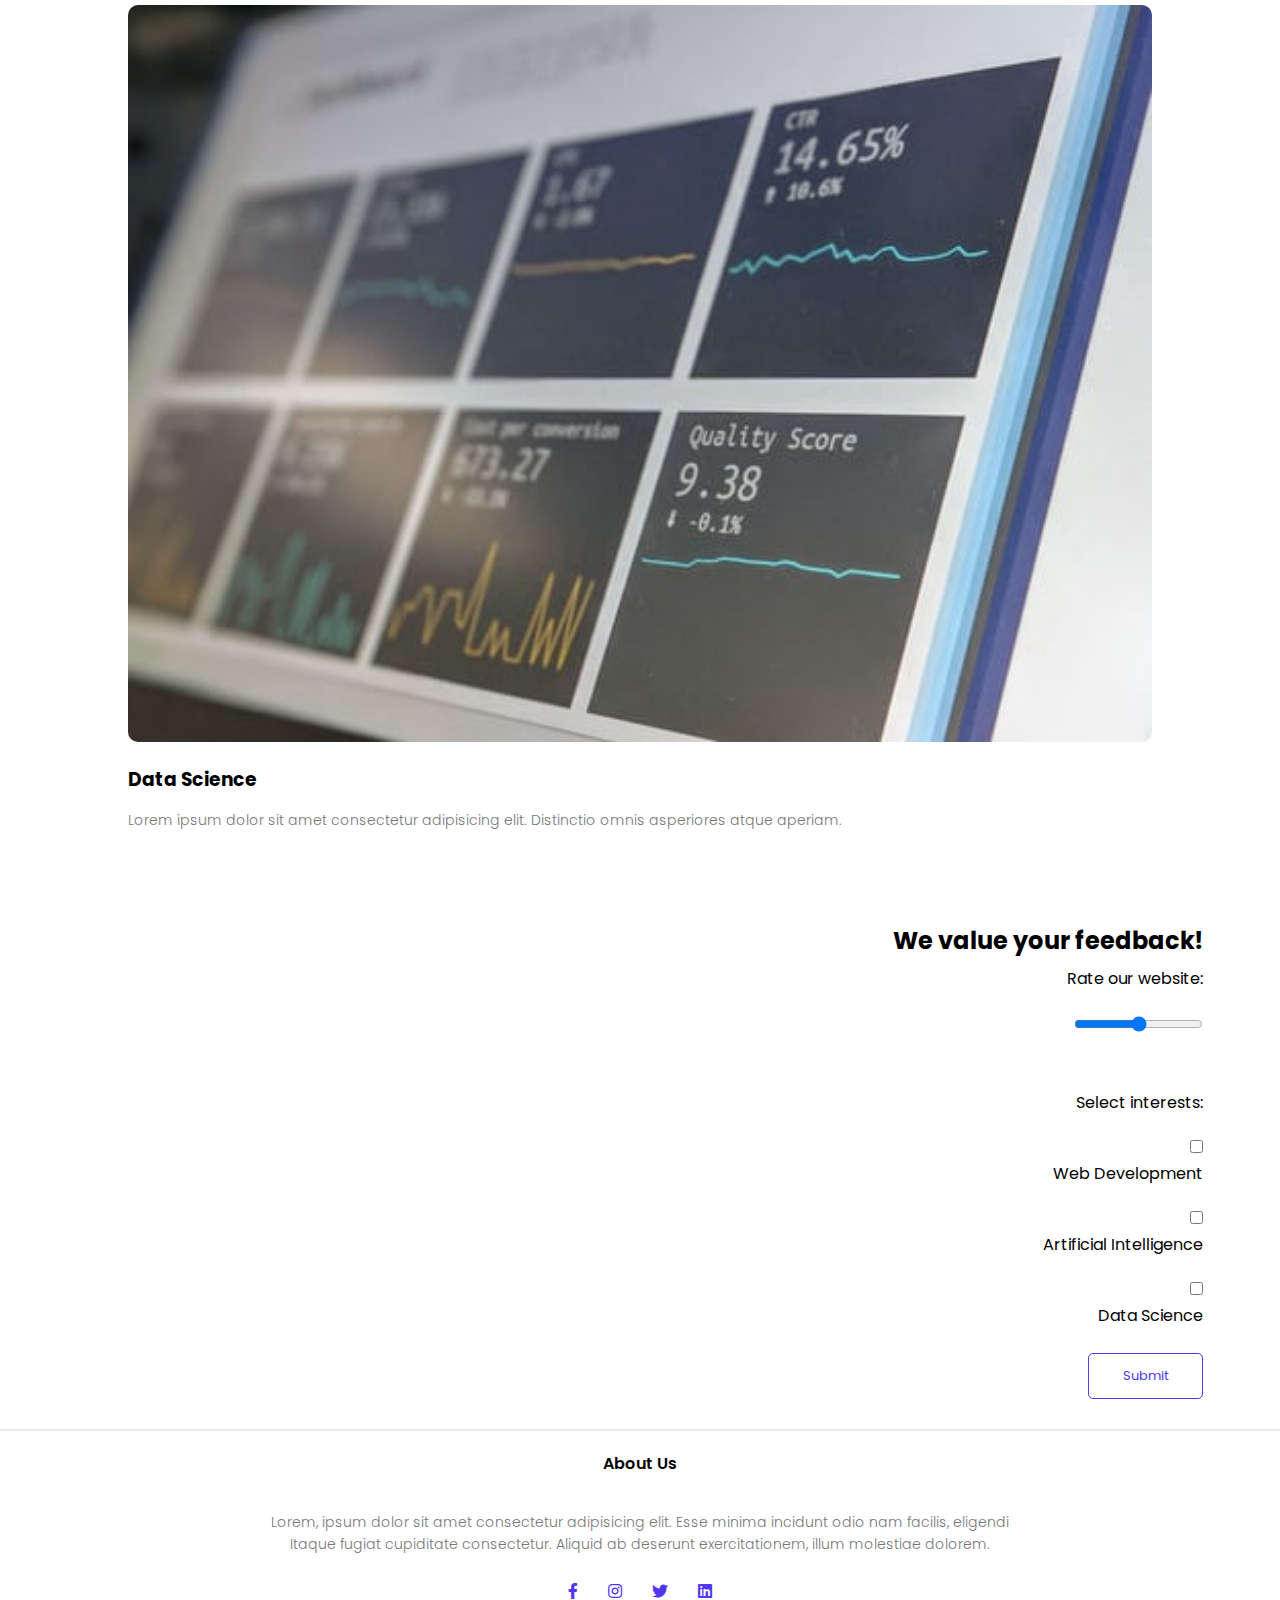
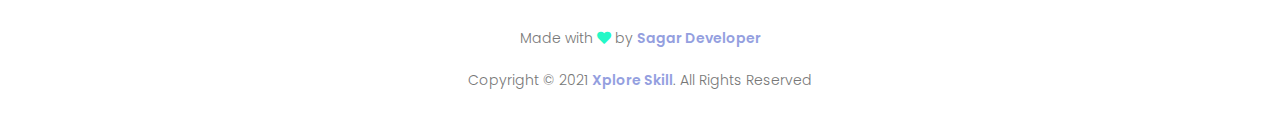
<file: course.html>
<!DOCTYPE html>
<html lang="en">

<head>
    <meta charset="UTF-8">
    <meta http-equiv="X-UA-Compatible" content="IE=edge">
    <meta name="viewport" content="width=device-width, initial-scale=1.0">
    <title>Xplore Skill - Sagar Developer</title>
    <link rel="stylesheet" href="style.css">
    <link rel="stylesheet" href="https://cdnjs.cloudflare.com/ajax/libs/font-awesome/5.15.3/css/all.min.css">
    <link rel="stylesheet"
        href="https://fonts.googleapis.com/css2?family=Poppins:wght@100;200;300;400;600;700&display=swap">
</head>

<body>
    <section class="Sub-header">
        <nav>
            <a href="index.html" class="logo">Xplore
                <i class="fab fa-staylinked"></i>kill
            </a>
            <div class="nav-links" id="navLinks">
                <!-- reposnive bar open and close -->
                <i class="fa fa-times" onclick="hideMenu()"></i>
                <ul>
                    <li><a href="index.html">Home</a></li>
                    <li><a href="course.html">Course</a></li>
                    <li><a href="blog.html">Blog</a></li>
                    <li><a href="contact.html">Contact</a></li>
                    <li><a href="about.html">About</a></li>
                </ul>
            </div>
            <i class="fa fa-bars" onclick="showMenu()"></i>
            <!-- reposnive bar open and close -->
        </nav>
        <h1>Our Courses</h1>
    </section>

    <!-- course start -->

    <section class="course">
        <h1>Course We Offer</h1>
        <p>Lorem ipsum dolor, sit amet consectetur adipisicing elit.</p>

        <div class="row">
            <div class="course-col">
                <h3>Undergraduate Programs</h3>
                <p>Lorem ipsum dolor sit amet consectetur adipisicing elit. Similique dolor corporis, commodi nihil quas
                    soluta labore quisquam impedit distinctio explicabo aut minima quos pariatur unde aliquam earum
                    laborum velit non.</p>
            </div>
            <div class="course-col">
                <h3>Graduate Programs</h3>
                <p>Lorem ipsum dolor sit amet consectetur adipisicing elit. Similique dolor corporis, commodi nihil quas
                    soluta labore quisquam impedit distinctio explicabo aut minima quos pariatur unde aliquam earum
                    laborum velit non.</p>
            </div>
            <div class="course-col">
                <h3>Adult Learning & Degree Completion</h3>
                <p>Lorem ipsum dolor sit amet consectetur adipisicing elit. Similique dolor corporis, commodi nihil quas
                    soluta labore quisquam impedit distinctio explicabo aut minima quos pariatur unde aliquam earum
                    laborum velit non.</p>
            </div>
        </div>
    </section>

    <!-- course end -->

    <!-- Enrollment Section with Textbox, Label, and Button -->

    <section class="enroll">

        <h2>Enroll Now</h2>

        <label for="course-name">Choose a course:</label>

        <input class ="enroll" type="text" id="course-name" name="course-name" placeholder="Enter course name">

        <br>

        <button type="button">Submit</button>

    </section>

    <!-- best course start -->

    <section class="facilities">
        <h1>Best Courses</h1>
        <p>Lorem ipsum dolor, sit amet consectetur adipisicing elit.</p>

        <div class="course-grid">

            <div class="facilities-col">

                <img src="img/course1.png" alt="">

                <h3>Web Development</h3>

                <p>Lorem ipsum dolor sit amet consectetur adipisicing elit. Distinctio omnis asperiores atque aperiam.</p>

            </div>

            <div class="facilities-col">

                <img src="img/course2.png" alt="">

                <h3>Artificial Intelligence</h3>

                <p>Lorem ipsum dolor sit amet consectetur adipisicing elit. Distinctio omnis asperiores atque aperiam.</p>

            </div>

            <div class="facilities-col">

                <img src="img/course3.png" alt="">

                <h3>Data Science</h3>

                <p>Lorem ipsum dolor sit amet consectetur adipisicing elit. Distinctio omnis asperiores atque aperiam.</p>
            </div>
        </div>
    </section>

    <!-- best courses end -->

    <!-- Feedback Section with Checkboxes and Slider -->

    <section class="feedback">
        <h2>We value your feedback!</h2>
        <label>Rate our website:</label><br>
        <input type="range" min="1" max="5" value="3" id="rating-slider"><br><br>
        <label>Select interests:</label><br>
        <input type="checkbox" id="web-dev" name="interest" value="Web Development">
        <label for="web-dev"> Web Development</label><br>
        <input type="checkbox" id="ai" name="interest" value="Artificial Intelligence">
        <label for="ai"> Artificial Intelligence</label><br>
        <input type="checkbox" id="data-science" name="interest" value="Data Science">
        <label for="data-science"> Data Science</label><br>
        <button type="submit" class="hero_btn btn">Submit</button>
    </section>




    <!-- Footer start -->
    <section class="footer">
        <hr>
        <h4>About Us</h4>
        <p>Lorem, ipsum dolor sit amet consectetur adipisicing elit. Esse minima incidunt odio nam facilis, eligendi
            <br> Itaque fugiat cupiditate consectetur. Aliquid ab deserunt exercitationem, illum molestiae
            dolorem.
        </p>

        <div class="icons">
            <i class="fab fa-facebook-f"></i>
            <i class="fab fa-instagram"></i>
            <i class="fab fa-twitter"></i>
            <i class="fab fa-linkedin"></i>
        </div>
        <p>Made with <i class="fas fa-heart"></i> by <a href="#">Sagar Developer</a></p>
        <p>Copyright © 2021 <a href="index.html">Xplore Skill</a>. All Rights Reserved</p>
    </section>
    <!-- Footer end -->

    <script src="script.js"></script>
</body>

</html>
</file>
<file: style.css>
* {
    margin: 0;
    padding: 0;
    box-sizing: border-box;
    font-family: 'Poppins', sans-serif;
}

.header {
    min-height: 100vh;
    width: 100%;
    background-image: linear-gradient(#517e86c4, #949fdf1a), url(img/banner1.png);
    background-position: center;
    background-size: cover;
    position: relative;
}

/* Navigation container */
nav {
    display: flex;
    justify-content: center; /* Center content horizontally */
    align-items: center;
    padding: 2% 6%;
    position: relative;
}

/* Logo styling - centered */
nav .logo {
    text-decoration: none;
    font-size: 24px;
    color: #fff3f3;
    font-weight: bold;
    position: absolute;
    left: 50%; /* Center logo horizontally */
    transform: translateX(-50%);
}

/* Icon in the logo */
nav .fab {
    font-size: 42px;
    color: #24f8c7;
}

/* Navigation links container */
.nav-links {
    flex: 1;
    text-align: right;
    padding-right: 10px;
}

.nav-links ul {
    margin: 0;
    padding: 0;
}

.nav-links ul li {
    display: inline-block;
    list-style: none;
    padding: 8px 12px;
    position: relative;
    text-transform: uppercase;
}

.nav-links ul li a {
    text-decoration: none;
    color: #fff;
    font-size: 18px;
}

.nav-links ul li::after {
    content: '';
    width: 0%;
    height: 2px;
    background: #24f8c7;
    display: block;
    margin: auto;
    transition: 0.5s;
}

.nav-links ul li:hover::after {
    width: 100%;
}

.text_box {
    width: 90%;
    color: #fff;
    position: absolute;
    top: 50%;
    left: 50%;
    transform: translate(-50%, -50%);
    text-align: center;
}

.text_box h2 {
    font-size: 90px;
    font-weight: 900;
    color: #24f8c7;
}

.text_box #headtext {
    font-size: 42px;
    font-weight: 900;
    text-transform: uppercase;
    margin-top: -1%;
    margin-bottom: 1%;
    color: #c8fff2;
}

.text_box p {
    margin: 10px 0 40px;
    font-size: 18px;
    color: #ffff;
}

.hero_btn {
    position: relative;
    display: inline-block;
    color: #fff;
    border: 1px solid #fff;
    border-radius: 5px;
    padding: 12px 34px;
    font-size: 13px;
    background: transparent;
    cursor: pointer;
    text-decoration: none;
}

.hero_btn:hover {
    border: 1px solid #24f8c7;
    background: #24f8c7;
    transition: 1s;
}

nav .fa {
    display: none;
}

/* Responsive Navbar Section Start */

@media(max-width: 700px) {
    .text_box h2 {
        font-size: 50px;
    }
    .text_box #headtext {
        font-size: 23px;
    }
    .text_box p {
        margin: 10px 40px;
        font-size: 20px;
    }
    .nav-links ul li {
        display: block;
    }
    .nav-links {
        position: fixed;
        background: #47b19efa;
        height: 100vh;
        width: 200px;
        top: 0;
        right: -200px;
        text-align: left;
        z-index: 2;
        transition: 1.2s;
    }
    nav .fa {
        display: block;
        color: #ffff;
        margin: 10px;
        font-size: 22px;
        cursor: pointer;
    }
    .nav-links ul {
        padding: 30px;
    }
}

/* Responsive Navbar Section End */

/* Course Section Start */

.course {
    width: 80%;
    margin: auto;
    text-align: center;
    padding-top: 100px;
}

.PageBlock {
    position: relative;
    margin: 0px !important;
    padding: 0px;
}

.verticalLine {
    widtH: 2px;
    height: 100px;
    background: #24f8c7;
    margin: 0 auto 40px;
}

.Clear {
    clear: both;
}

h1 {
    font-size: 46px;
    font-weight: 800;
    margin: 15px 0;
    line-height: 50px;
    text-transform: uppercase;
    color: #24f8c7;
}

p {
    color: #777;
    font-size: 14px;
    font-weight: 300;
    line-height: 22px;
    padding: 10px;
}

.row {
    margin-top: 5%;
    display: flex;
    justify-content: space-between;
}

.course-col {
    flex-basis: 31%;
    background: #fff3f3;
    border-radius: 10px;
    margin-bottom: 5%;
    padding: 20px 12px;
    box-sizing: border-box;
    transition: 0.5s;
}

.course-col h3 {
    text-align: center;
    font-weight: 600;
    margin: 10px 0;
    line-height: 1.1;
}

.course-col:hover {
    box-shadow: 0 0 20px 0px rgba(0, 0, 0, 0.2);
}

@media (max-width: 700px) {
    .verticalLine {
        widtH: 1px;
    }
    h1 {
        font-size: 24px;
        line-height: unset;
    }
    .row {
        flex-direction: column;
    }
}

/* Course Section End */

/* Campus Section Start */

.campus {
    width: 80%;
    margin: auto;
    text-align: center;
    padding-top: 50px;
}

.campus-col {
    position: relative;
    flex-basis: 32%;
    border-radius: 10px;
    margin-bottom: 30px;
    overflow: hidden;
}

.campus-col img {
    width: 100%;
    display: block;
}

.layer {
    background: transparent;
    width: 100%;
    height: 100%;
    position: absolute;
    top: 0;
    left: 0;
    transition: 0.5s;
}

.layer:hover {
    /* background: rgba(226, 0, 0, 0.7); */
    background: #24f8c741;
}

.layer h3 {
    position: absolute;
    width: 100%;
    font-weight: 500;
    color: #fff;
    font-size: 26px;
    bottom: 0;
    left: 50%;
    transform: translateX(-50%);
    opacity: 0;
    transition: 0.5s;
}

.layer:hover h3 {
    bottom: 49%;
    opacity: 1;
}

/* Campus Section End */

/* Facilities Section Start */

.facilities {
    width: 80%;
    margin: auto;
    text-align: center;
    padding-top: 100px;
}

.facilities-col {
    flex-basis: 31%;
    border-radius: 10px;
    margin-bottom: 5%;
    text-align: left;
}

.facilities-col img {
    width: 100%;
    transition: 0.5s;
    border-radius: 10px;
}

.facilities-col img:hover {
    box-shadow: 0 0 20px 10px rgba(54, 58, 121, 0.2);
}

.facilities-col p {
    padding: 0;
}

.facilities-col h3 {
    text-align: left;
    margin-top: 16px;
    margin-bottom: 15px;
}

/* Facilities Section End */

/* Testimonials Section Start */

.testimonials {
    margin: auto;
    width: 80%;
    padding-top: 100px;
    text-align: center;
}

.testimonials-col {
    flex-basis: 44%;
    border-radius: 10px;
    margin-bottom: 5%;
    text-align: left;
    background: #fff3f3;
    padding: 25px;
    cursor: pointer;
    display: flex;
}

.testimonials-col img {
    height: 60px;
    width: 60px;
    margin-left: 5px;
    margin-right: 30px;
    border-radius: 50%;
}

.testimonials-col p {
    padding: 0;
}

.testimonials-col h3 {
    margin-top: 15px;
    text-align: left;
}

.testimonials-col .fa {
    color: #24f8c7;
}

@media (max-width: 700px) {
    .testimonials-col img {
        margin-left: 0px;
        margin-right: 15px;
    }
}

/* Testimonials Section Start */

/* Call To Action Section Start */

.cta {
    margin: 100px auto;
    width: 80%;
    background-image: linear-gradient(rgba(0, 0, 0, 0.5), rgba(0, 0, 0, 0.7)), url(img/back1.png);
    background-size: cover;
    background-position: center;
    border-radius: 10px;
    text-align: center;
    padding: 100px 0;
}

.cta h1 {
    font-size: 58px;
    font-weight: 800;
    margin: 15px 0;
    line-height: 1.1;
    text-transform: uppercase;
    color: #fff;
}

@media (max-width: 700px) {
    .cta h1 {
        font-size: 26px;
    }
}

/* Call To Action Section End */

/* Footer Section Start */

.footer {
    width: 100%;
    text-align: center;
    padding: 30px 0;
}

.footer h4 {
    font-weight: 600;
    margin-bottom: 25px;
    margin-top: 20px;
}

.footer a {
    text-decoration: none;
    color: #949fdf;
    font-weight: 600;
}

.footer a:hover {
    color: #24f8c7;
}

.icons .fab {
    color: #5236f4;
    margin: 0 13px;
    cursor: pointer;
    padding: 18px 0;
}

.icons .fab:hover{
    color: #24f8c7;
}

.fa-heart {
    color: #24f8c7;
}

hr {
    border: 0.01px solid #7777772a;
}

/* Footer Section End */

/* About Us Section Start */

.Sub-header {
    height: 50vh;
    width: 100%;
    background-image: linear-gradient(rgba(4, 9, 30, 0.7), rgba(4, 9, 30, 0.7)), 
    url(img/banner.png);
    background-position: center;
    background-size: cover;
    text-align: center;
    color: #fff;
}

.Sub-header h1 {
    margin-top: 100px;
}

.about-us {
    width: 80%;
    margin: auto;
    padding-top: 80px;
    padding-bottom: 50px;
}

.about-col {
    flex-basis: 48%;
    padding: 30px 2px;
}

.about-col img {
    width: 100%;
}

.about-col h1 {
    padding-top: 0;
}

.about-col p {
    padding: 15px 0 25px;
}

.btn {
    border: 1px solid #5236f4;
    background: transparent;
    color: #5236f4;
}

.btn:hover {
    color: #fff;
}

/* About Us Section end */

/* Blog Section start */

.blog-content {
    width: 80%;
    margin: auto;
    padding: 60px 0;
}

.blog-left {
    flex-basis: 65%;
}

.blog-left img {
    width: 100%;
    margin-bottom: 20px;
}

.blog-left h2 {
    color: #222;
    font-weight: 600;
    margin: 20px 0;
}

.blog-left h5 {
    color: #24f8c7;
    font-weight: bolder;
    margin: 5px 0;
    cursor: pointer;
}

.blog-left p {
    color: #999;
    padding: 0;
}

.blog-right {
    flex-basis: 32%;
}

.blog-right h3 {
    background: #24f8c7;
    color: #fff;
    padding: 7px 0;
    font-size: 16px;
    margin-bottom: 20px;
    text-align: center;
}

.blog-right div {
    display: flex;
    align-items: center;
    justify-content: space-between;
    color: #555;
    padding: 8px;
    box-sizing: border-box;
}

.blog-right div:hover {
    color: #24f8c7;
    cursor: pointer;
}

/* Blog Section End */

/* Comment Box Section Start */

.comment-box {
    border: 1px solid #ccc;
    margin: 50px 0;
    padding: 10px 20px;
}

.comment-box h3 {
    text-align: left;
}

.comment-form input, .comment-form textarea {
    width: 100%;
    padding: 10px;
    margin: 15px 0;
    box-sizing: border-box;
    border: none;
    outline: none;
    background: #f0f0f0;
}

.comment-form button {
    margin: 10px 0;
}

@media(max-width: 700px) {
    .Sub-header h1 {
        font-size: 24px;
    }
}

/* Comment Box Section End */

/* Contact Us Section Start */

.loacation {
    width: 80%;
    margin: auto;
    padding: 80px 0;
}

.loacation iframe {
    width: 100%;
}

.contact-us {
    width: 80%;
    margin: auto;
}

.content-col {
    flex-basis: 48%;
    margin-bottom: 30px;
}

.content-col div {
    display: flex;
    align-items: center;
    margin-bottom: 40px;
}

.content-col div .fa {
    font-size: 28px;
    color: #24f8c7;
    margin: 10px;
    margin-right: 30px;
}

.content-col div p {
    padding: 0;
}

.content-col div h5 {
    font-size: 20px;
    margin-bottom: 5px;
    color: #555;
    font-weight: 400;
}

.content-col input, .content-col textarea {
    width: 100%;
    padding: 15px;
    margin-bottom: 17px;
    border: 1px solid #ccc;
    outline: none;
    box-sizing: border-box;
}

.extra-elements button {
    width: 200px;  /* Increase width */
    height: 80px;  /* Increase height */
    font-size: 24px;
    padding: 10px;
}

.course-grid {
    display: grid;
    grid-template-columns: 1fr;
    gap: 20px;
}

.contact-button {
    text-align: center;
    margin: 20px 0;
}

.contact-button button {
    background-color: #333;
    color: white;
    padding: 10px 20px;
    border: none;
    border-radius: 5px;
    cursor: pointer;
}

.contact-button button:hover {
    background-color: #555;
}

.left-align {
    text-align: left;
}

/* Stack radio buttons vertically */
.radio-buttons label input[type="radio"] {
    display: block;
    margin: 5px 0;
}

/* Feedback Section */
.feedback {
    display: flex;
    flex-direction: column;
    align-items: flex-end; /* Align feedback section to the right */
    margin-right: 6%;
    margin-top: 40px;
}

.feedback label {
    font-size: 16px;
    margin-top: 8px;
}


/* Enroll Section */
.enroll {
    text-align: center;
    margin-top: 40px;
}

.enroll input[type="text"] {
    width: 60%; /* Increased width for larger input field */
    padding: 12px;
    font-size: 18px;
    border-radius: 6px;
    border: 1px solid #ccc;
}

/* Map Styling */
.loacation iframe {
    width: 400px;  /* Reduced size of the map */
    height: 300px; /* Reduced height of the map */
    border: 0;
}

.contact-details {
    display: flex;
    justify-content: space-between;
    flex-wrap: wrap;
}

.contact-item {
    flex: 1;
    min-width: 200px;
    margin: 10px;
    display: flex;
    align-items: center;
}

.contact-item i {
    font-size: 24px;
    margin-right: 15px;
}

.contact-item span {
    display: flex;
    flex-direction: column;
}

.contact-item h5 {
    margin: 0;
    font-size: 16px;
}

.contact-item p {
    margin: 5px 0 0;
    font-size: 14px;
}

@media (max-width: 768px) {
    .contact-details {
        flex-direction: column;
    }
    
    .contact-item {
        width: 100%;
    }
}
/* Contact Us Section end */
</file>
